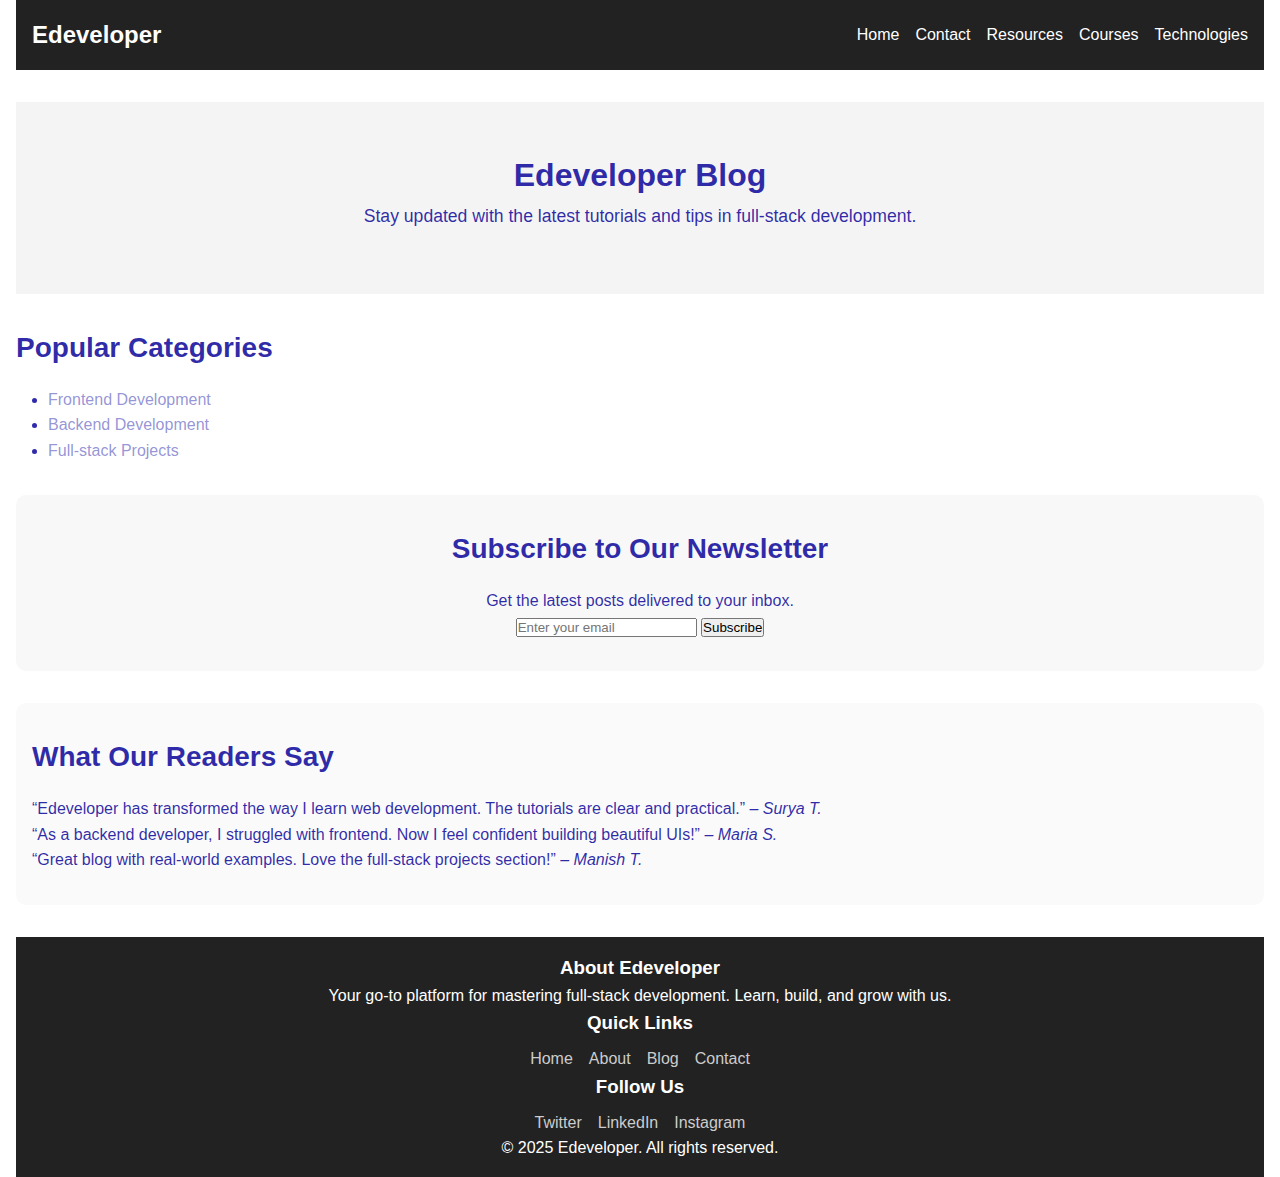
<file: blog.html>
<!DOCTYPE html>
<html lang="en">
<head>
  <meta charset="UTF-8" />
  <meta name="viewport" content="width=device-width, initial-scale=1.0" />
  <title>Blog - Edeveloper</title>
  <link rel="stylesheet" href="blog.css" />
</head>
<body>
  <!-- Navbar -->
  <header>
    <nav class="navbar">
      <div class="logo">
        <a href="index.html">Edeveloper</a>
      </div>
      <ul class="nav-links">
        <li><a href="index.html">Home</a></li>
        <li><a href="contact.html">Contact</a></li>
        <li><a href="resources.html">Resources</a></li>
        <li><a href="courses.html">Courses</a></li>
        <li><a href="article.html">Technologies</a></li>
      </ul>
    </nav>
  </header>

  <!-- Hero Section -->
  <section class="hero">
    <div class="hero-content">
      <h1>Edeveloper Blog</h1>
      <p>Stay updated with the latest tutorials and tips in full-stack development.</p>
    </div>
  </section>

  <!-- Categories Section -->
  <section class="categories">
    <h2>Popular Categories</h2>
    <ul>
      <li><a href="#">Frontend Development</a></li>
      <li><a href="#">Backend Development</a></li>
      <li><a href="#">Full-stack Projects</a></li>
    </ul>
  </section>

  <!-- Newsletter Section -->
  <section class="newsletter">
    <h2>Subscribe to Our Newsletter</h2>
    <p>Get the latest posts delivered to your inbox.</p>
    <form>
      <input type="email" placeholder="Enter your email" required />
      <button type="submit">Subscribe</button>
    </form>
  </section>

  <!-- Testimonials Section -->
  <section class="testimonials">
    <h2>What Our Readers Say</h2>
    <div class="testimonial-card">
      <blockquote>
        “Edeveloper has transformed the way I learn web development. The tutorials are clear and practical.”
        <cite>– Surya T.</cite>
      </blockquote>
    </div>
    <div class="testimonial-card">
      <blockquote>
        “As a backend developer, I struggled with frontend. Now I feel confident building beautiful UIs!”
        <cite>– Maria S.</cite>
      </blockquote>
    </div>
    <div class="testimonial-card">
      <blockquote>
        “Great blog with real-world examples. Love the full-stack projects section!”
        <cite>– Manish T.</cite>
      </blockquote>
    </div>
  </section>

  <!-- Footer -->
  <footer>
    <div class="footer-container">
      <div class="footer-about">
        <h3>About Edeveloper</h3>
        <p>Your go-to platform for mastering full-stack development. Learn, build, and grow with us.</p>
      </div>
      <div class="footer-links">
        <h3>Quick Links</h3>
        <ul>
          <li><a href="index.html">Home</a></li>
          <li><a href="about.html">About</a></li>
          <li><a href="blog.html">Blog</a></li>
          <li><a href="contact.html">Contact</a></li>
        </ul>
      </div>
      <div class="footer-social">
        <h3>Follow Us</h3>
        <ul>
         
          <li><a href="#">Twitter</a></li>
          <li><a href="#">LinkedIn</a></li>
          <li><a href="#">Instagram</a></li>
        </ul>
      </div>
    </div>
    <p>&copy; 2025 Edeveloper. All rights reserved.</p>
  </footer>

  <script>
    // Smooth scrolling for navigation links
    document.querySelectorAll('.nav-links a').forEach(anchor => {
      anchor.addEventListener('click', function (e) {
        e.preventDefault();
        document.querySelector(this.getAttribute('href')).scrollIntoView({
          behavior: 'smooth'
        });
      });
    });

    // Back to Top Button
    const backToTopButton = document.createElement('button');
    backToTopButton.id = 'backToTop';
    backToTopButton.textContent = '↑';
    backToTopButton.style.position = 'fixed';
    backToTopButton.style.bottom = '20px';
    backToTopButton.style.right = '20px';
    backToTopButton.style.display = 'none';
    backToTopButton.style.backgroundColor = '#007bff';
    backToTopButton.style.color = 'white';
    backToTopButton.style.border = 'none';
    backToTopButton.style.borderRadius = '50%';
    backToTopButton.style.width = '50px';
    backToTopButton.style.height = '50px';
    backToTopButton.style.cursor = 'pointer';
    document.body.appendChild(backToTopButton);

    window.addEventListener('scroll', () => {
      if (window.scrollY > 300) {
        backToTopButton.style.display = 'block';
      } else {
        backToTopButton.style.display = 'none';
      }
    });

    backToTopButton.addEventListener('click', () => {
      window.scrollTo({
        top: 0,
        behavior: 'smooth'
      });
    });
  </script>
</body>
</html>
</file>
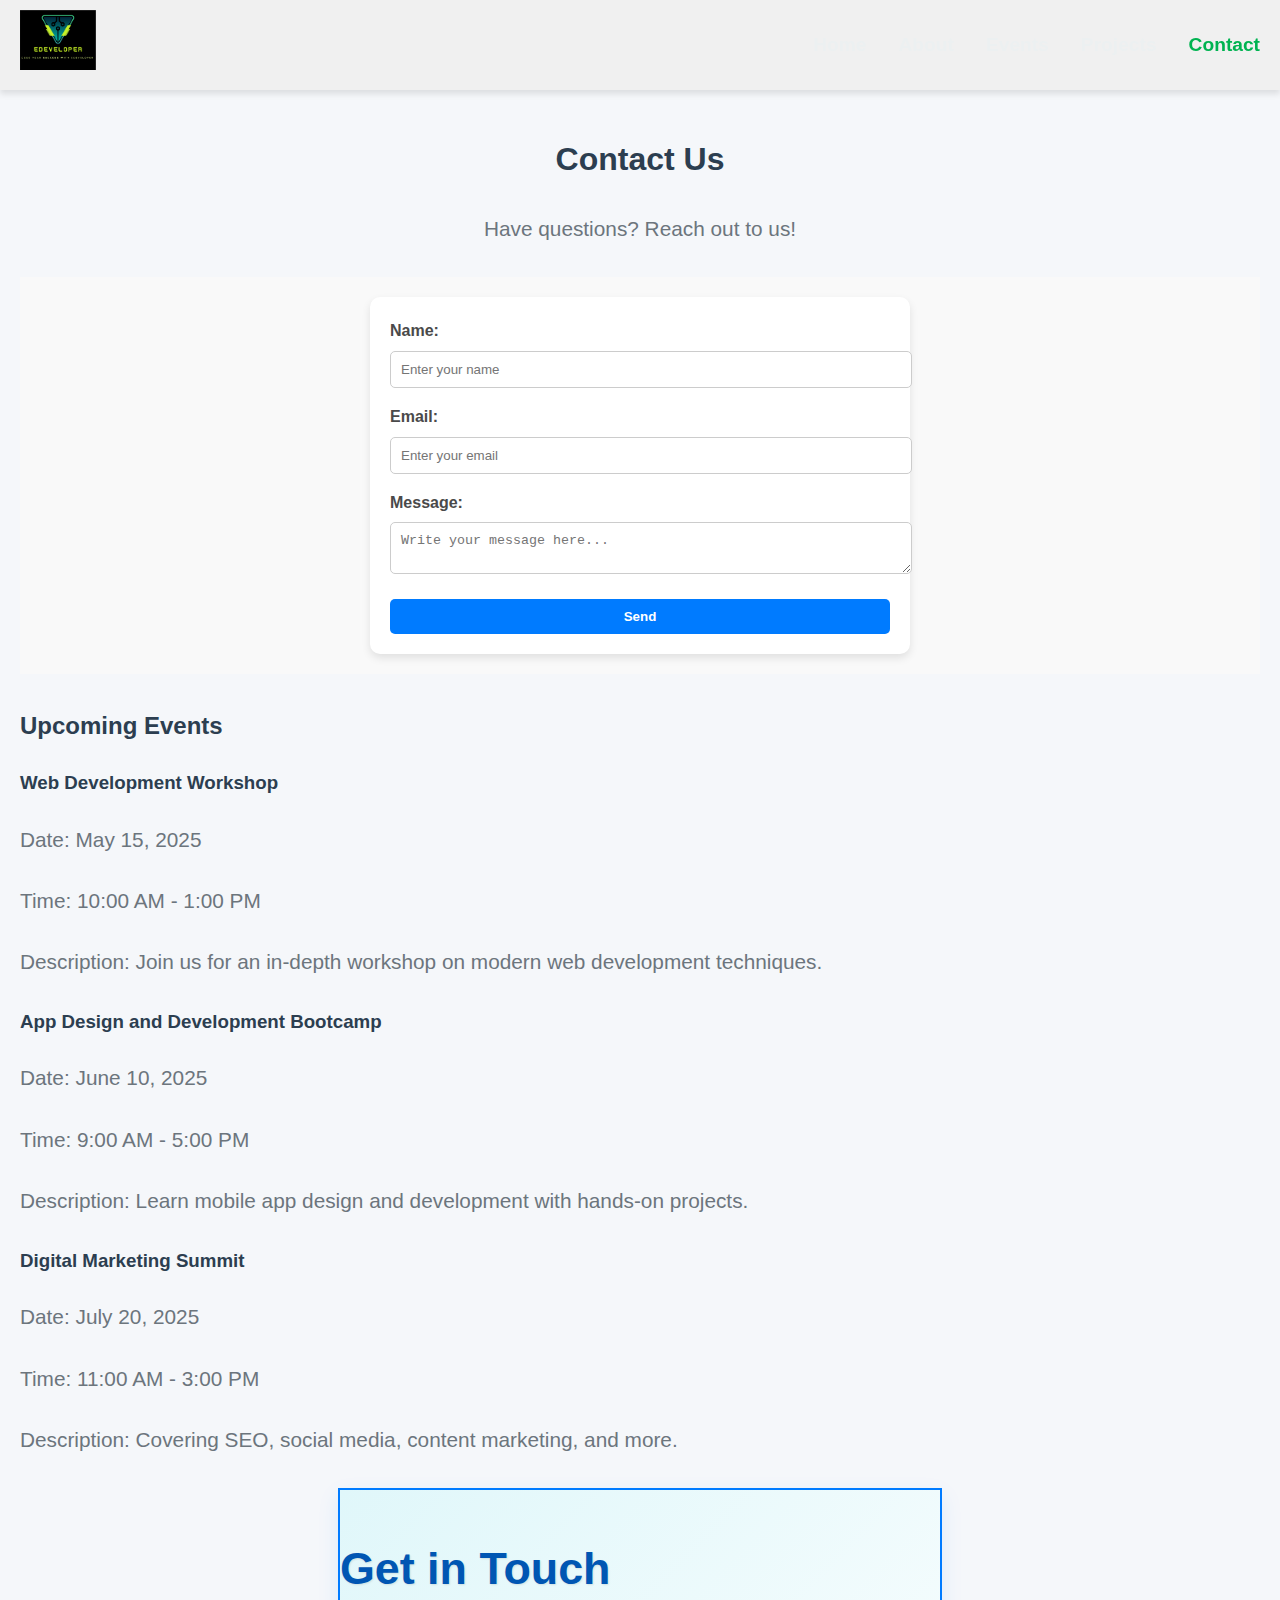
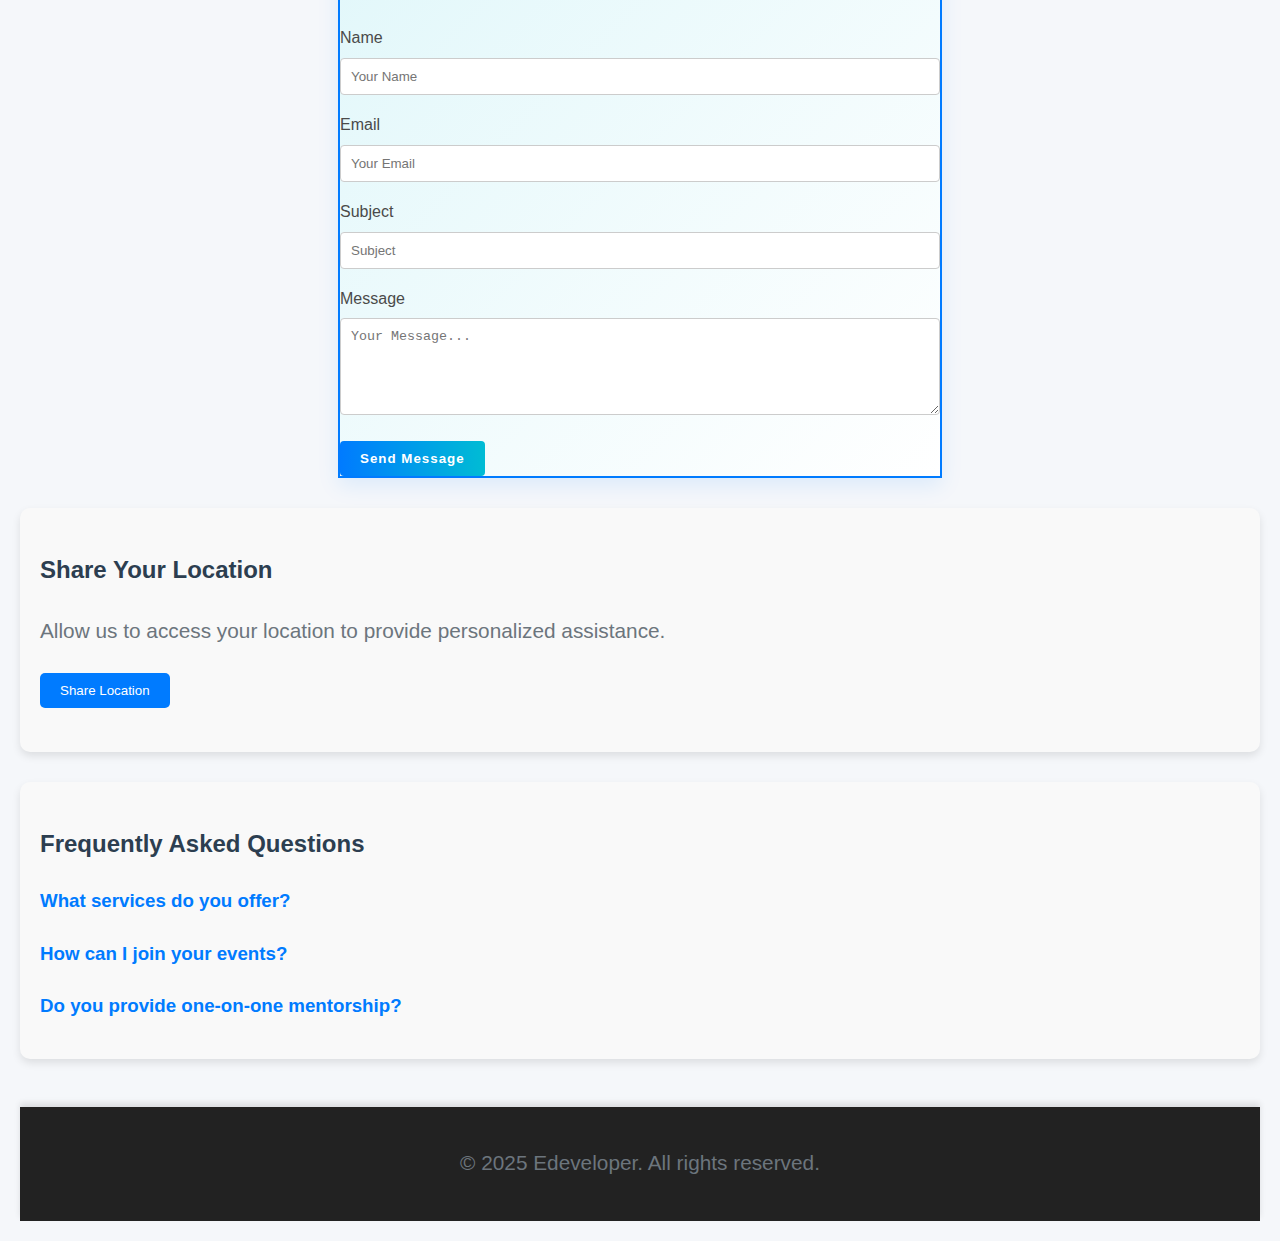
<file: contact.html>
<!DOCTYPE html>
<html lang="en">
<head>
  <meta charset="UTF-8" />
  <meta name="viewport" content="width=device-width, initial-scale=1.0"/>
  <title>Contact - Edeveloper</title>
  <link rel="stylesheet" href="styles.css" />
  <style>
    html, body {
      height: 100%;
      margin: 0;
      padding: 0;
      display: flex;
      flex-direction: column;
      font-family: Arial, sans-serif;
    }

    main {
      flex: 1;
      padding: 20px;
    }

    header {
      text-align: center;
      margin-bottom: 30px;
    }

    section {
      margin-bottom: 30px;
    }

    #contact {
      max-width: 600px;
      margin: 0 auto;
    }

    .contact-form .form-group {
      margin-bottom: 1rem;
    }

    .contact-form label {
      display: block;
      margin-bottom: 5px;
    }

    .contact-form input,
    .contact-form textarea {
      width: 100%;
      padding: 10px;
      box-sizing: border-box;
      border: 1px solid #ccc;
      border-radius: 4px;
    }

    .contact-form button {
      background-color: #00b351;
      color: white;
      padding: 10px 20px;
      border: none;
      border-radius: 4px;
      cursor: pointer;
    }

    footer {
      background-color: #222;
      color: white;
      text-align: center;
      padding: 1rem 0;
    }

    nav {
      background-color: #f0f0f0;
      padding: 10px 20px;
    }

    .nav-options {
      list-style: none;
      display: flex;
      gap: 15px;
      margin: 0;
      padding: 0;
    }

    .nav-options li a {
      text-decoration: none;
      color: black;
    }
  </style>
</head>
<body>
  <nav id="main-navbar">
    <div class="logo">
      <a href="index.html"><img src="logo.png" alt="Edeveloper Logo" /></a>
    </div>
    <ul class="nav-options">
      <li><a href="index.html">Home</a></li>
      <li><a href="about.html">About</a></li>
      <li><a href="events.html">Events</a></li>
      <li><a href="projects.html">Projects</a></li>
      <li><a href="contact.html" style="color: #00b351;">Contact</a></li>
    </ul>
  </nav>

  <main>
    <header>
      <h1>Contact Us</h1>
      <p>Have questions? Reach out to us!</p>
    </header>
    <section style="display: flex; justify-content: center; align-items: center; padding: 20px; background-color: #f9f9f9;">
        <form id="contactForm" style="width: 100%; max-width: 500px; background: white; padding: 20px; border-radius: 10px; box-shadow: 0 4px 8px rgba(0, 0, 0, 0.1);">
            <label for="name" style="display: block; margin-bottom: 5px; font-weight: bold;">Name:</label>
            <input type="text" id="name" name="name" placeholder="Enter your name" required style="width: 100%; padding: 10px; margin-bottom: 15px; border: 1px solid #ccc; border-radius: 5px; outline: none;">

            <label for="email" style="display: block; margin-bottom: 5px; font-weight: bold;">Email:</label>
            <input type="email" id="email" name="email" placeholder="Enter your email" required style="width: 100%; padding: 10px; margin-bottom: 15px; border: 1px solid #ccc; border-radius: 5px; outline: none;">

            <label for="message" style="display: block; margin-bottom: 5px; font-weight: bold;">Message:</label>
            <textarea id="message" name="message" placeholder="Write your message here..." required style="width: 100%; padding: 10px; margin-bottom: 15px; border: 1px solid #ccc; border-radius: 5px; outline: none; resize: vertical;"></textarea>

            <button type="submit" style="width: 100%; padding: 10px; background-color: #007bff; color: white; border: none; border-radius: 5px; font-weight: bold; cursor: pointer; transition: background-color 0.3s;">Send</button>
        </form>
    </section>

    <section id="upcoming-events">
      <h2>Upcoming Events</h2>
      <div class="event">
        <h3>Web Development Workshop</h3>
        <p>Date: May 15, 2025</p>
        <p>Time: 10:00 AM - 1:00 PM</p>
        <p>Description: Join us for an in-depth workshop on modern web development techniques.</p>
      </div>

      <div class="event">
        <h3>App Design and Development Bootcamp</h3>
        <p>Date: June 10, 2025</p>
        <p>Time: 9:00 AM - 5:00 PM</p>
        <p>Description: Learn mobile app design and development with hands-on projects.</p>
      </div>

      <div class="event">
        <h3>Digital Marketing Summit</h3>
        <p>Date: July 20, 2025</p>
        <p>Time: 11:00 AM - 3:00 PM</p>
        <p>Description: Covering SEO, social media, content marketing, and more.</p>
      </div>
    </section>

    <section id="contact">
      <h2>Get in Touch</h2>
      <form class="contact-form" action="https://formspree.io/f/yourFormID" method="POST">
        <div class="form-group">
          <label for="name">Name</label>
          <input type="text" id="name" name="name" placeholder="Your Name" required />
        </div>

        <div class="form-group">
          <label for="email">Email</label>
          <input type="email" id="email" name="_replyto" placeholder="Your Email" required />
        </div>

        <div class="form-group">
          <label for="subject">Subject</label>
          <input type="text" id="subject" name="subject" placeholder="Subject" required />
        </div>

        <div class="form-group">
          <label for="message">Message</label>
          <textarea id="message" name="message" rows="5" placeholder="Your Message..." required></textarea>
        </div>

        <button type="submit">Send Message</button>
      </form>
    </section>

    <!-- Live Location Sharing -->
    <section id="live-location" style="margin-top: 30px; padding: 20px; background-color: #f9f9f9; border-radius: 10px; box-shadow: 0 4px 8px rgba(0, 0, 0, 0.1);">
      <h2>Share Your Location</h2>
      <p>Allow us to access your location to provide personalized assistance.</p>
      <button id="shareLocation" style="padding: 10px 20px; background-color: #007bff; color: white; border: none; border-radius: 5px; cursor: pointer;">Share Location</button>
      <p id="locationStatus" style="margin-top: 10px; color: #555;"></p>
    </section>

    <!-- FAQ Section -->
    <section id="faq" style="margin-top: 30px; padding: 20px; background-color: #f9f9f9; border-radius: 10px; box-shadow: 0 4px 8px rgba(0, 0, 0, 0.1);">
      <h2>Frequently Asked Questions</h2>
      <div>
        <h3 style="cursor: pointer; color: #007bff;" class="faq-question">What services do you offer?</h3>
        <p class="faq-answer" style="display: none; margin-top: 5px;">We offer web development tutorials, project guidance, and career tips for aspiring developers.</p>
      </div>
      <div>
        <h3 style="cursor: pointer; color: #007bff;" class="faq-question">How can I join your events?</h3>
        <p class="faq-answer" style="display: none; margin-top: 5px;">You can register for our events through the Events page on our website.</p>
      </div>
      <div>
        <h3 style="cursor: pointer; color: #007bff;" class="faq-question">Do you provide one-on-one mentorship?</h3>
        <p class="faq-answer" style="display: none; margin-top: 5px;">Yes, we offer personalized mentorship programs. Contact us for more details.</p>
      </div>
    </section>

    <footer>
      <p>&copy; 2025 Edeveloper. All rights reserved.</p>
    </footer>
  </main>

  <script>
    // Live Location Sharing
    const shareLocationButton = document.getElementById('shareLocation');
    const locationStatus = document.getElementById('locationStatus');

    shareLocationButton.addEventListener('click', () => {
      if (navigator.geolocation) {
        locationStatus.textContent = 'Fetching your location...';
        navigator.geolocation.getCurrentPosition(
          (position) => {
            const { latitude, longitude } = position.coords;
            locationStatus.textContent = `Your location: Latitude ${latitude}, Longitude ${longitude}`;
          },
          () => {
            locationStatus.textContent = 'Unable to fetch your location. Please try again.';
          }
        );
      } else {
        locationStatus.textContent = 'Geolocation is not supported by your browser.';
      }
    });

    // FAQ Toggle
    document.querySelectorAll('.faq-question').forEach((question) => {
      question.addEventListener('click', () => {
        const answer = question.nextElementSibling;
        answer.style.display = answer.style.display === 'none' ? 'block' : 'none';
      });
    });
  </script>
</body>
</html>
</file>
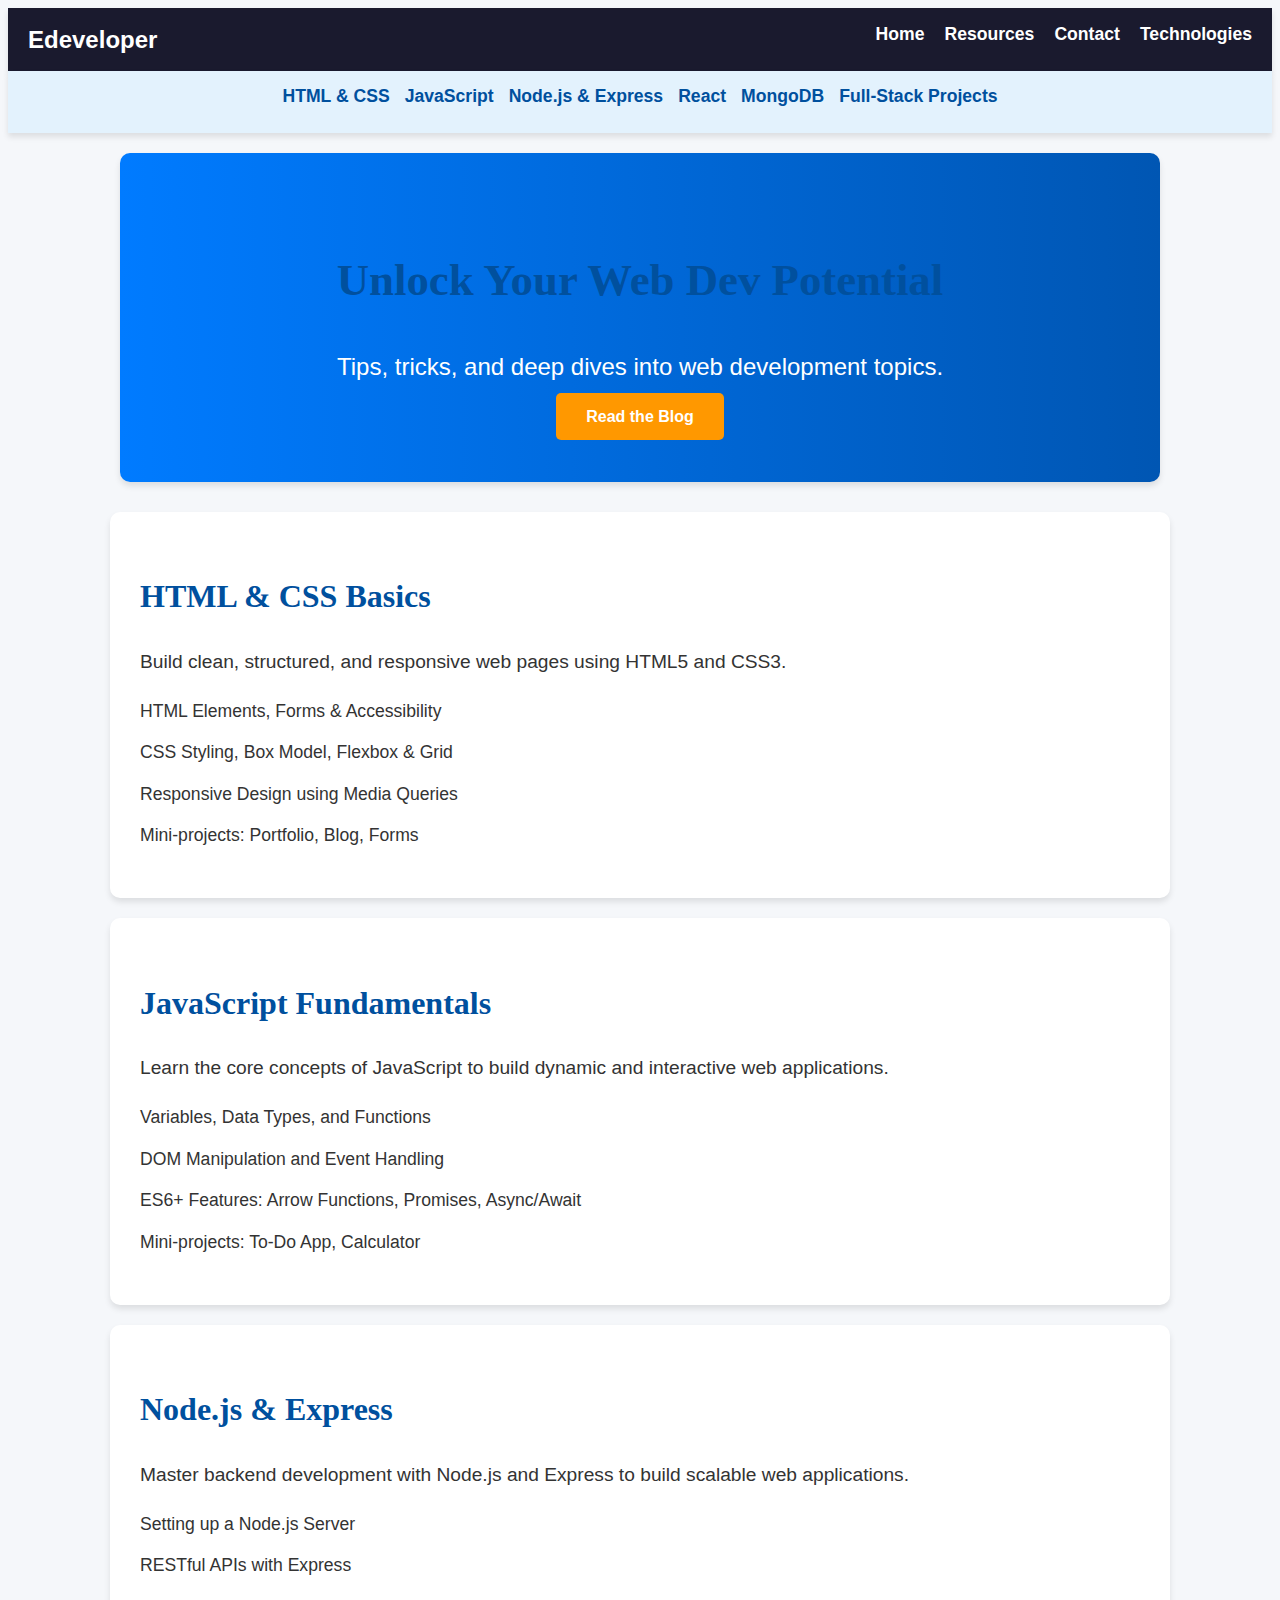
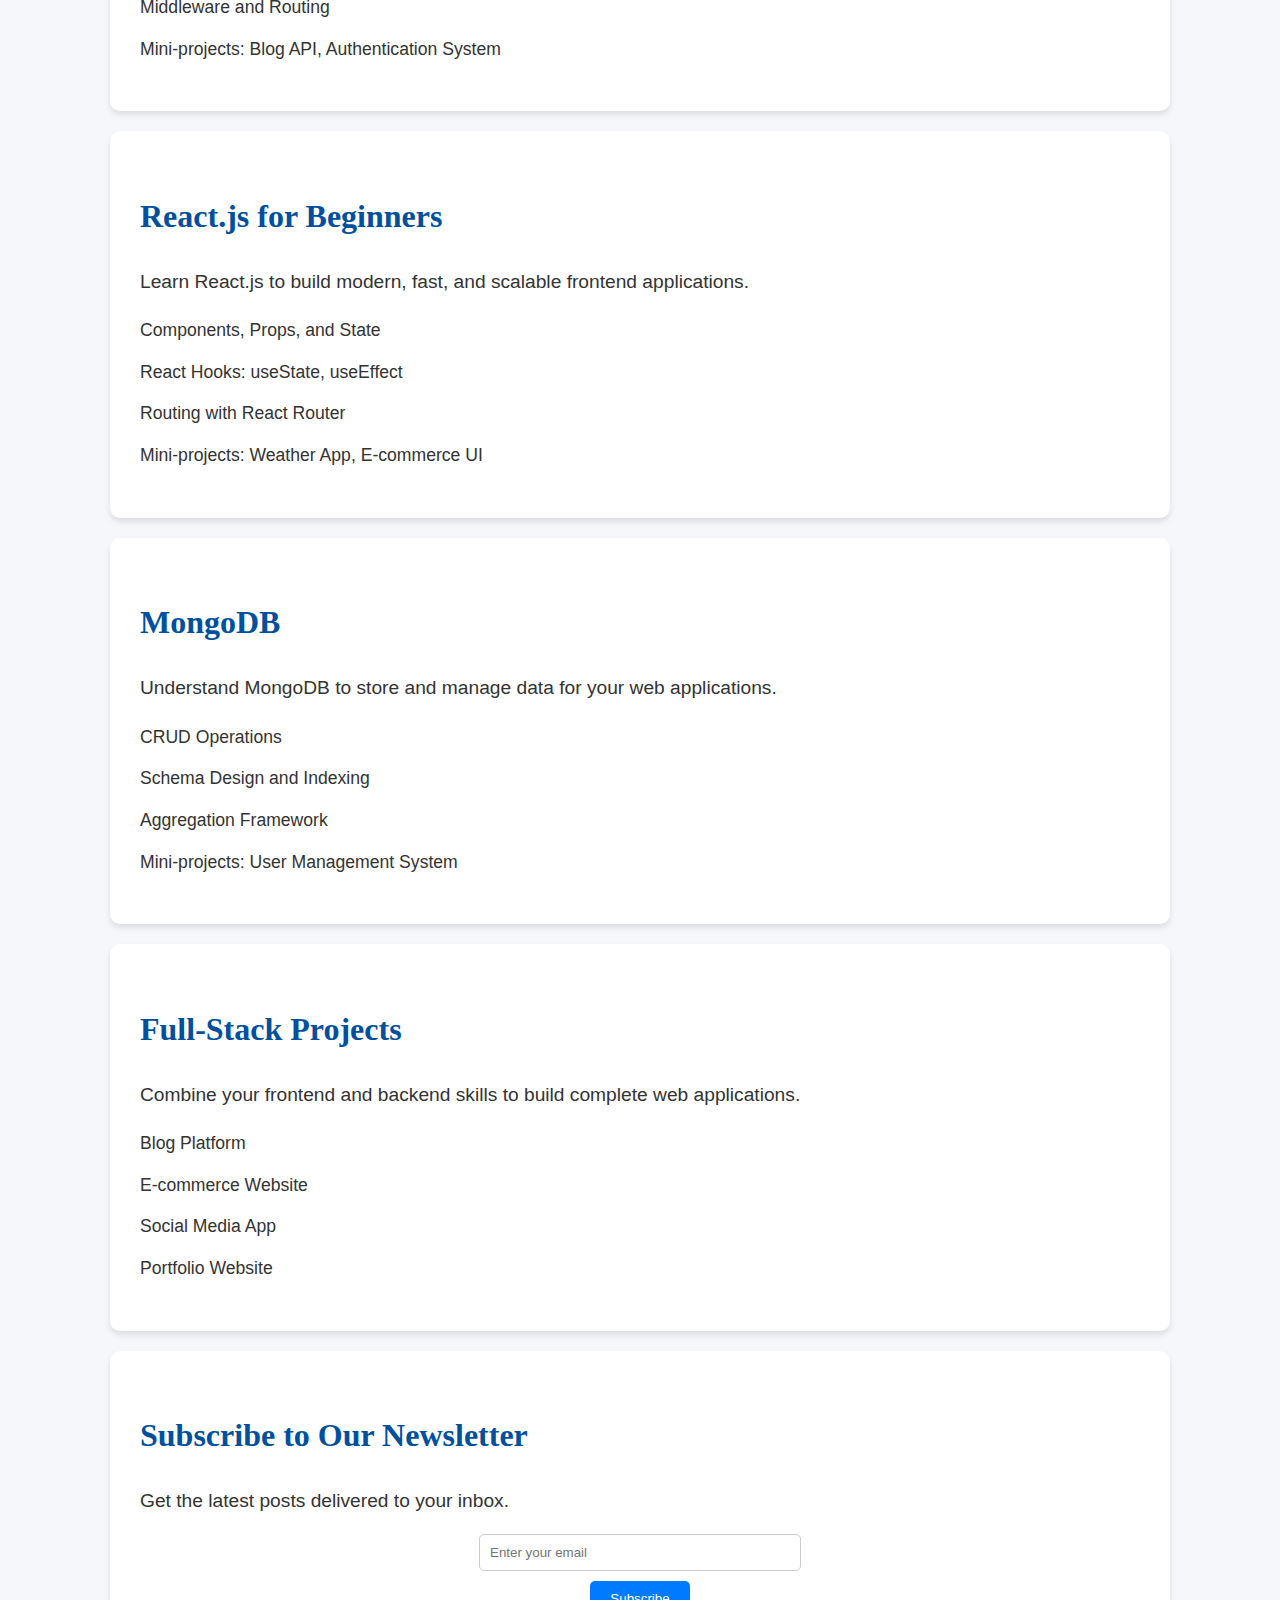
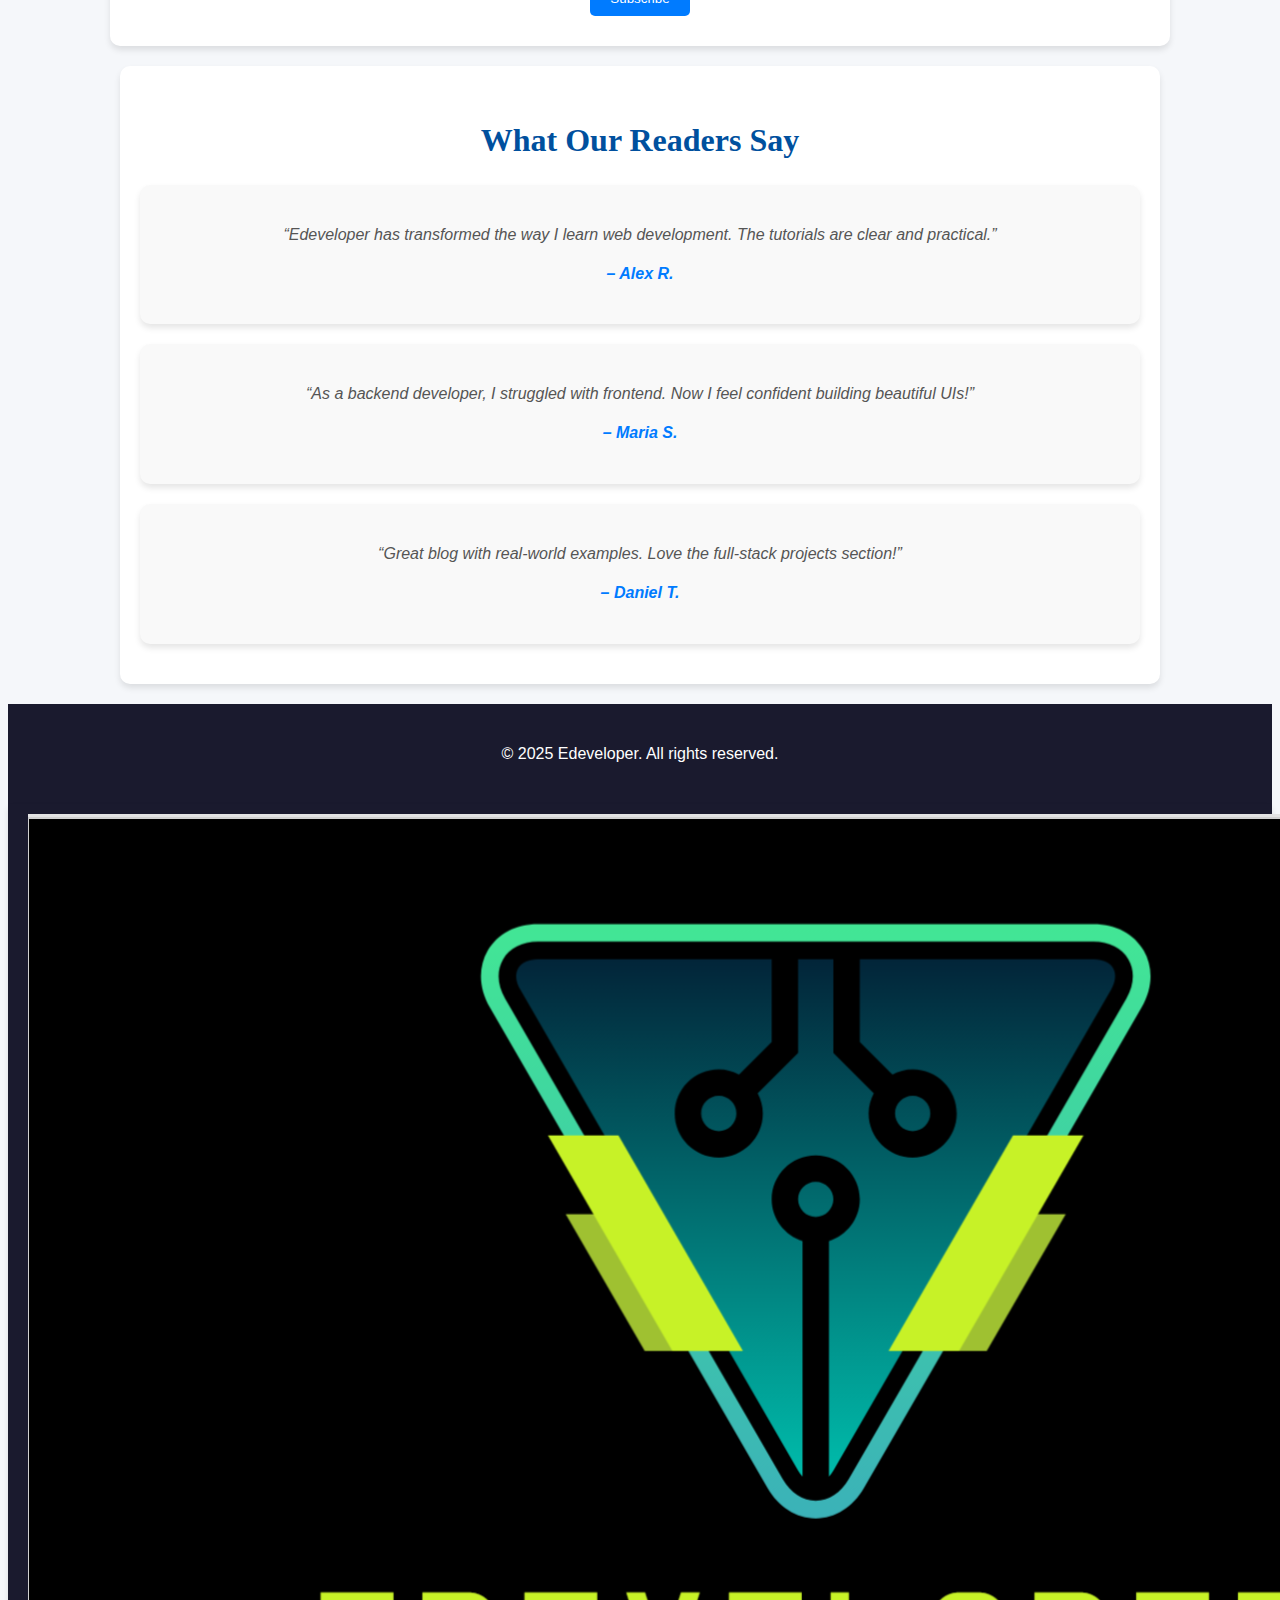
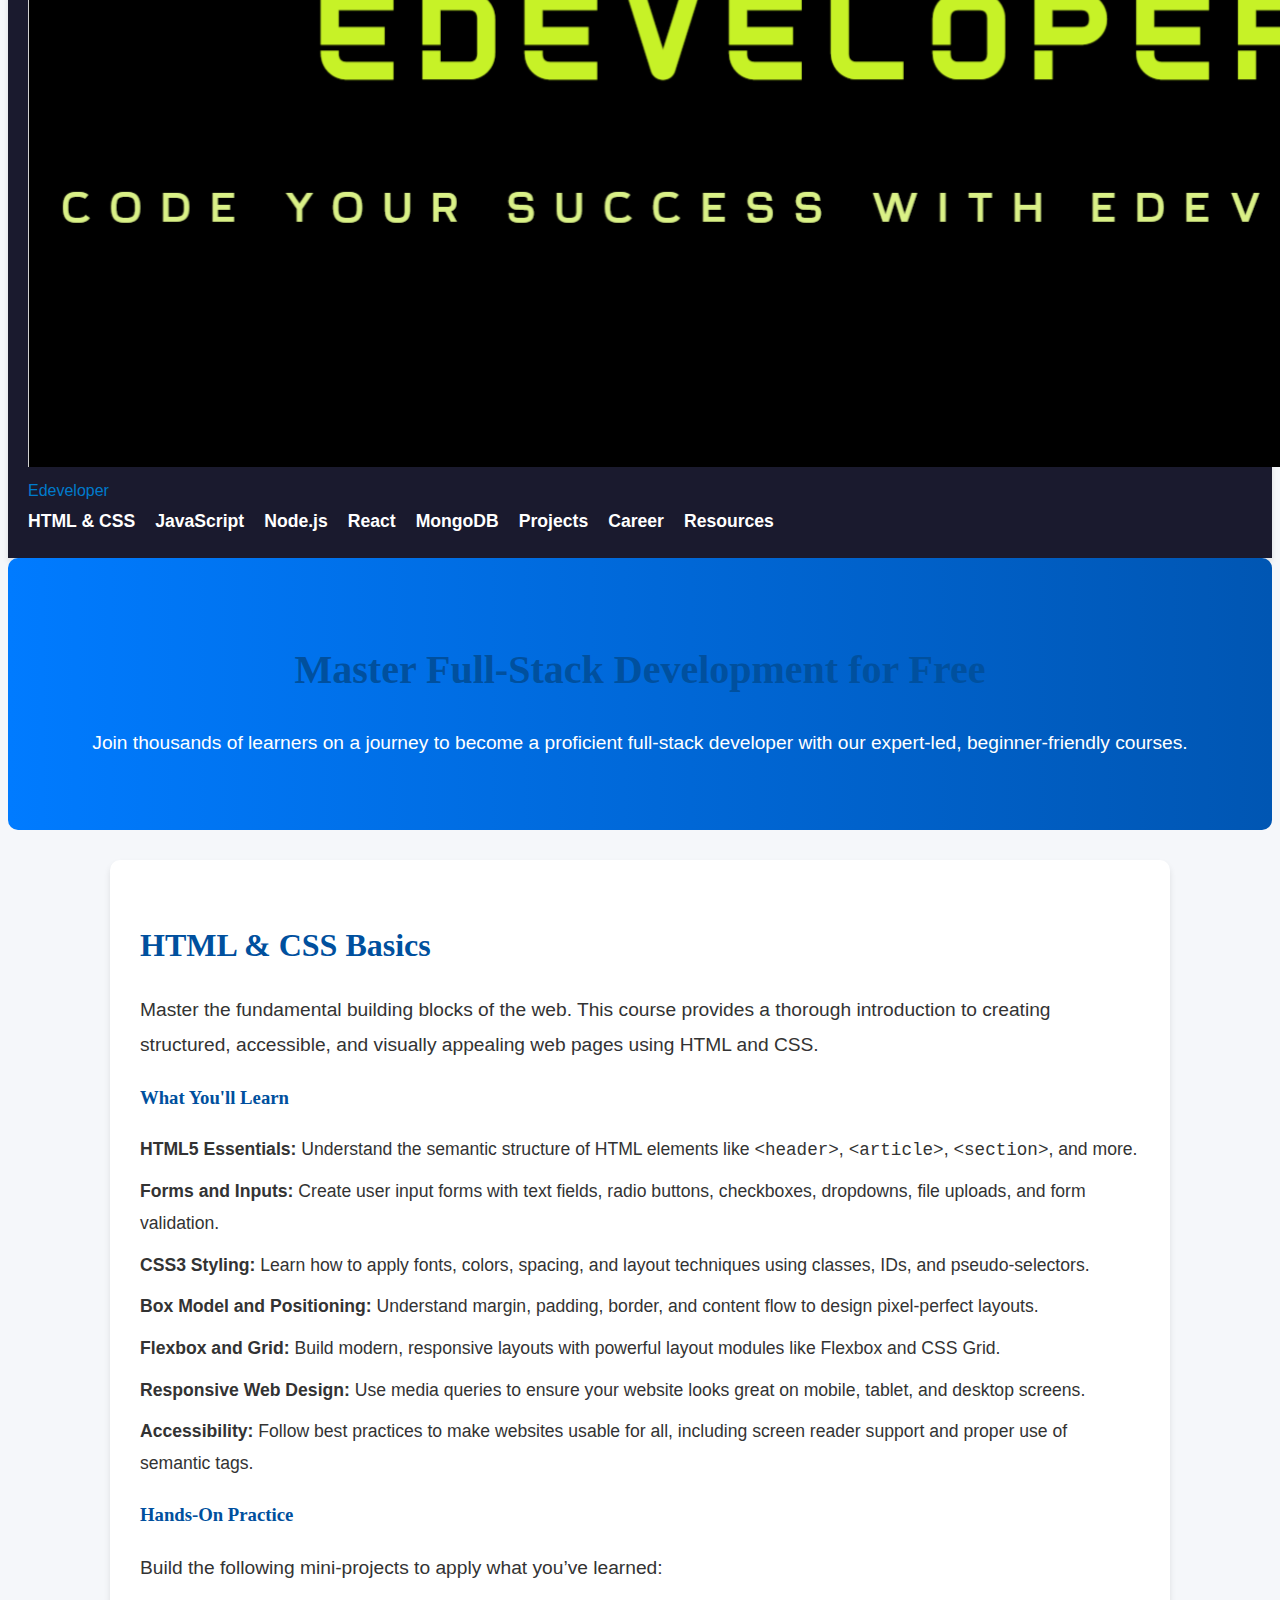
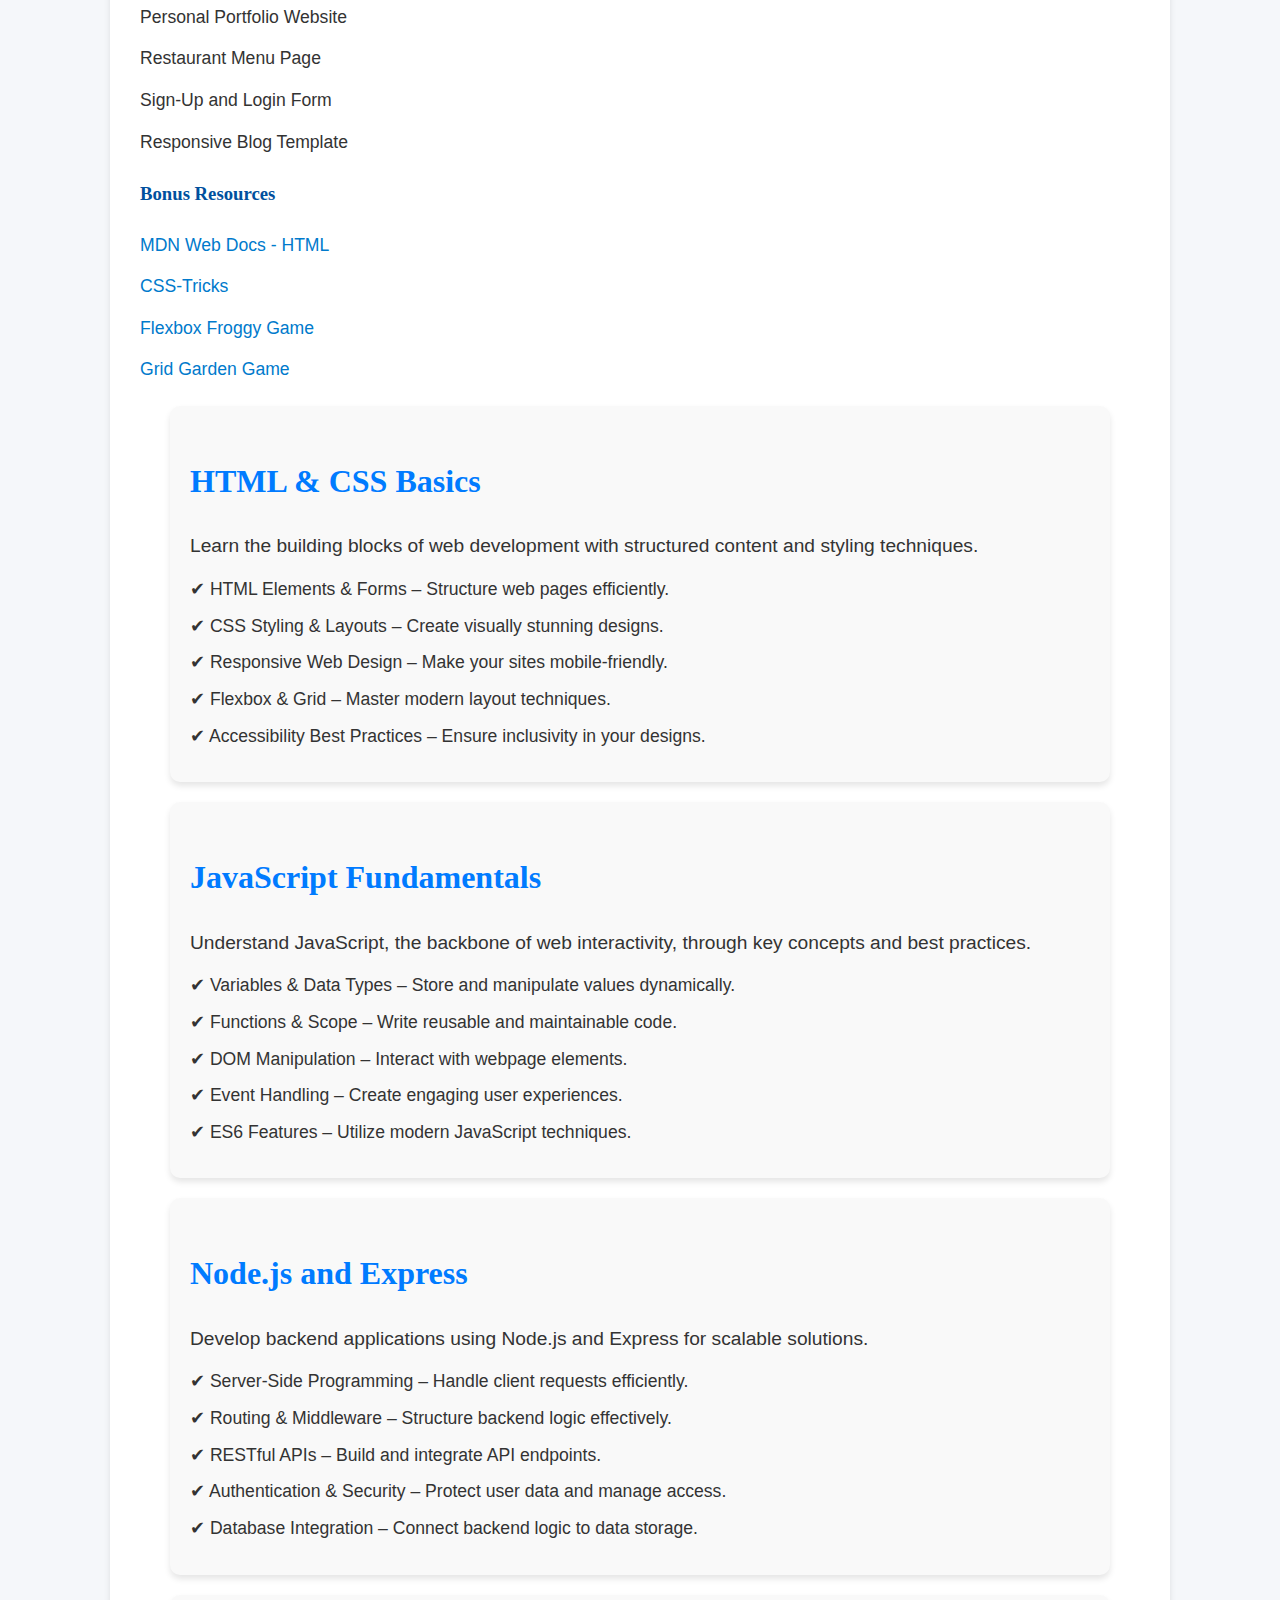
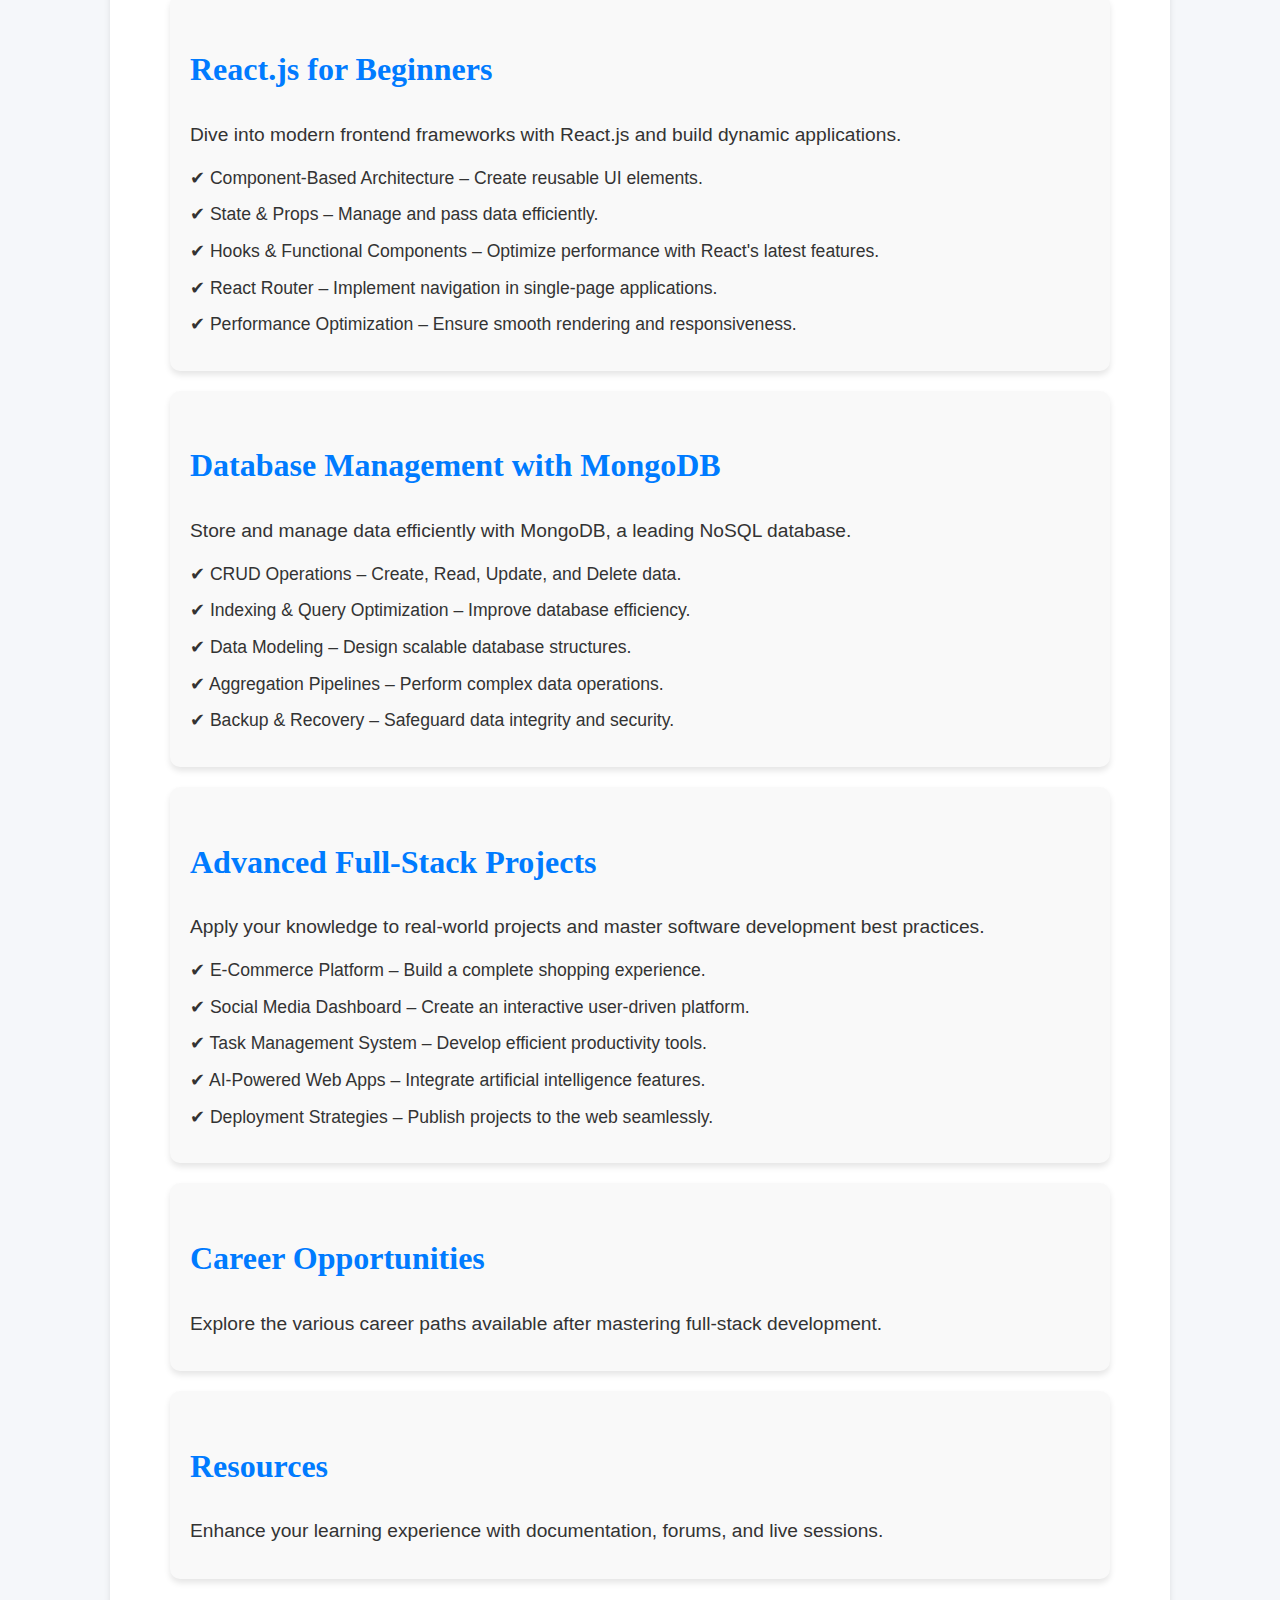
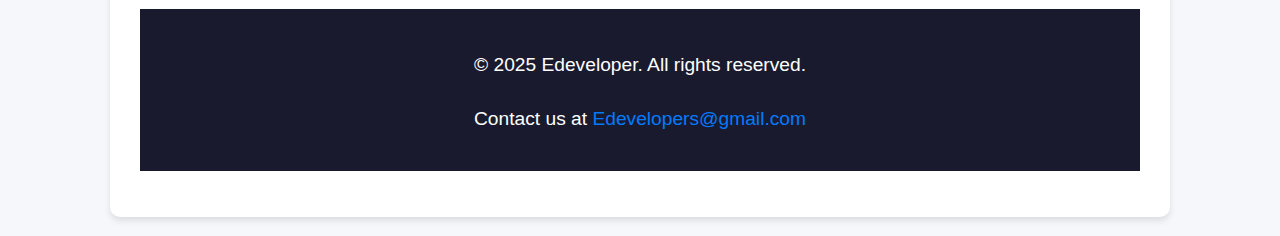
<file: courses.html>
<!DOCTYPE html>
<html lang="en">
<head>
  <meta charset="UTF-8" />
  <meta name="viewport" content="width=device-width, initial-scale=1.0" />
  <title>Courses - Edeveloper</title>
  <link rel="stylesheet" href="courses.css" />
</head>
<body>
  <!-- Navbar -->
  <header>
    <nav class="navbar">
      <div class="logo">
        <a href="index.html">Edeveloper</a>
      </div>
      <ul class="nav-links">
        <li><a href="index.html">Home</a></li>
        <li><a href="resources.html">Resources</a></li>
        <li><a href="contact.html">Contact</a></li>
        <li><a href="article.html">Technologies</a></li>
      </ul>
    </nav>
  </header>

  <!-- Section Links -->
  <div class="section-links">
    <ul>
      <li><a href="#html-css">HTML & CSS</a></li>
      <li><a href="#javascript">JavaScript</a></li>
      <li><a href="#node-express">Node.js & Express</a></li>
      <li><a href="#react">React</a></li>
      <li><a href="#mongodb">MongoDB</a></li>
      <li><a href="#fullstack-projects">Full-Stack Projects</a></li>
    </ul>
  </div>

  <!-- Hero Section -->
  <section class="hero">
    <div class="hero-content">
      <h2>Unlock Your Web Dev Potential</h2>
      <p>Tips, tricks, and deep dives into web development topics.</p>
      <a href="blog.html" class="cta-button">Read the Blog</a>
    </div>
  </section>

  <!-- Full-Stack Development Sections -->
  <section id="html-css">
    <h2>HTML & CSS Basics</h2>
    <p>Build clean, structured, and responsive web pages using HTML5 and CSS3.</p>
    <ul>
      <li>HTML Elements, Forms & Accessibility</li>
      <li>CSS Styling, Box Model, Flexbox & Grid</li>
      <li>Responsive Design using Media Queries</li>
      <li>Mini-projects: Portfolio, Blog, Forms</li>
    </ul>
  </section>

  <section id="javascript">
    <h2>JavaScript Fundamentals</h2>
    <p>Learn the core concepts of JavaScript to build dynamic and interactive web applications.</p>
    <ul>
      <li>Variables, Data Types, and Functions</li>
      <li>DOM Manipulation and Event Handling</li>
      <li>ES6+ Features: Arrow Functions, Promises, Async/Await</li>
      <li>Mini-projects: To-Do App, Calculator</li>
    </ul>
  </section>

  <section id="node-express">
    <h2>Node.js & Express</h2>
    <p>Master backend development with Node.js and Express to build scalable web applications.</p>
    <ul>
      <li>Setting up a Node.js Server</li>
      <li>RESTful APIs with Express</li>
      <li>Middleware and Routing</li>
      <li>Mini-projects: Blog API, Authentication System</li>
    </ul>
  </section>

  <section id="react">
    <h2>React.js for Beginners</h2>
    <p>Learn React.js to build modern, fast, and scalable frontend applications.</p>
    <ul>
      <li>Components, Props, and State</li>
      <li>React Hooks: useState, useEffect</li>
      <li>Routing with React Router</li>
      <li>Mini-projects: Weather App, E-commerce UI</li>
    </ul>
  </section>

  <section id="mongodb">
    <h2>MongoDB</h2>
    <p>Understand MongoDB to store and manage data for your web applications.</p>
    <ul>
      <li>CRUD Operations</li>
      <li>Schema Design and Indexing</li>
      <li>Aggregation Framework</li>
      <li>Mini-projects: User Management System</li>
    </ul>
  </section>

  <section id="fullstack-projects">
    <h2>Full-Stack Projects</h2>
    <p>Combine your frontend and backend skills to build complete web applications.</p>
    <ul>
      <li>Blog Platform</li>
      <li>E-commerce Website</li>
      <li>Social Media App</li>
      <li>Portfolio Website</li>
    </ul>
  </section>

  <!-- Newsletter Section -->
  <section class="newsletter">
    <h2>Subscribe to Our Newsletter</h2>
    <p>Get the latest posts delivered to your inbox.</p>
    <form>
      <input type="email" placeholder="Enter your email" required />
      <button type="submit">Subscribe</button>
    </form>
  </section>

  <!-- Testimonials Section -->
  <section class="testimonials">
    <h2>What Our Readers Say</h2>
    <div class="testimonial-card">
      <blockquote>
        “Edeveloper has transformed the way I learn web development. The tutorials are clear and practical.”
        <cite>– Alex R.</cite>
      </blockquote>
    </div>
    <div class="testimonial-card">
      <blockquote>
        “As a backend developer, I struggled with frontend. Now I feel confident building beautiful UIs!”
        <cite>– Maria S.</cite>
      </blockquote>
    </div>
    <div class="testimonial-card">
      <blockquote>
        “Great blog with real-world examples. Love the full-stack projects section!”
        <cite>– Daniel T.</cite>
      </blockquote>
    </div>
  </section>

  <!-- Footer -->
  <footer>
    <p>&copy; 2025 Edeveloper. All rights reserved.</p>
  </footer>


    <meta charset="UTF-8">
    <meta name="viewport" content="width=device-width, initial-scale=1.0">
    <title>Courses - Edeveloper</title>
    <link rel="stylesheet" href="courses.css">
    <!-- Navbar -->
    <nav class="navbar">
        <div class="container">
            <a href="index.html" class="logo">
                <img src="logo.png" alt="Edeveloper Logo" />
                <span>Edeveloper</span>
            </a>
            <ul class="nav-links">
                <li><a href="#html-css">HTML & CSS</a></li>
                <li><a href="#javascript">JavaScript</a></li>
                <li><a href="#node-express">Node.js</a></li>
                <li><a href="#react">React</a></li>
                <li><a href="#mongodb">MongoDB</a></li>
                <li><a href="#fullstack-projects">Projects</a></li>
                <li><a href="#career">Career</a></li>
                <li><a href="#resources">Resources</a></li>
            </ul>
        </div>
    </nav>
    
    <style>
       
    </style>
</head>
<body>
    <header style="text-align: center; padding: 50px 20px; background: linear-gradient(to right, #007bff, #0056b3); color: white; border-radius: 10px; margin-bottom: 30px;">
        <h1 style="font-size: 2.5rem; margin-bottom: 20px;">Master Full-Stack Development for Free</h1>
        <p style="font-size: 1.2rem;">Join thousands of learners on a journey to become a proficient full-stack developer with our expert-led, beginner-friendly courses.</p>
    </header>
    
    <section id="html-css">
        <h2>HTML & CSS Basics</h2>
        <p>Master the fundamental building blocks of the web. This course provides a thorough introduction to creating structured, accessible, and visually appealing web pages using HTML and CSS.</p>
        
        <h3>What You'll Learn</h3>
        <ul>
            <li><strong>HTML5 Essentials:</strong> Understand the semantic structure of HTML elements like <code>&lt;header&gt;</code>, <code>&lt;article&gt;</code>, <code>&lt;section&gt;</code>, and more.</li>
            <li><strong>Forms and Inputs:</strong> Create user input forms with text fields, radio buttons, checkboxes, dropdowns, file uploads, and form validation.</li>
            <li><strong>CSS3 Styling:</strong> Learn how to apply fonts, colors, spacing, and layout techniques using classes, IDs, and pseudo-selectors.</li>
            <li><strong>Box Model and Positioning:</strong> Understand margin, padding, border, and content flow to design pixel-perfect layouts.</li>
            <li><strong>Flexbox and Grid:</strong> Build modern, responsive layouts with powerful layout modules like Flexbox and CSS Grid.</li>
            <li><strong>Responsive Web Design:</strong> Use media queries to ensure your website looks great on mobile, tablet, and desktop screens.</li>
            <li><strong>Accessibility:</strong> Follow best practices to make websites usable for all, including screen reader support and proper use of semantic tags.</li>
        </ul>
    
        <h3>Hands-On Practice</h3>
        <p>Build the following mini-projects to apply what you’ve learned:</p>
        <ul>
            <li>Personal Portfolio Website</li>
            <li>Restaurant Menu Page</li>
            <li>Sign-Up and Login Form</li>
            <li>Responsive Blog Template</li>
        </ul>
    
        <h3>Bonus Resources</h3>
        <ul>
            <li><a href="https://developer.mozilla.org/en-US/docs/Web/HTML" target="_blank">MDN Web Docs - HTML</a></li>
            <li><a href="https://css-tricks.com/" target="_blank">CSS-Tricks</a></li>
            <li><a href="https://flexboxfroggy.com/" target="_blank">Flexbox Froggy Game</a></li>
            <li><a href="https://gridgarden.game/" target="_blank">Grid Garden Game</a></li>

    <section id="html-css" style="padding: 20px; background-color: #f9f9f9; border-radius: 10px; margin-bottom: 20px; box-shadow: 0 4px 6px rgba(0, 0, 0, 0.1);">
        <h2 style="color: #007bff; margin-bottom: 10px;">HTML & CSS Basics</h2>
        <p style="margin-bottom: 10px;">Learn the building blocks of web development with structured content and styling techniques.</p>
        <ul style="list-style: none; padding: 0;">
            <li style="margin-bottom: 5px;">✔ HTML Elements & Forms – Structure web pages efficiently.</li>
            <li style="margin-bottom: 5px;">✔ CSS Styling & Layouts – Create visually stunning designs.</li>
            <li style="margin-bottom: 5px;">✔ Responsive Web Design – Make your sites mobile-friendly.</li>
            <li style="margin-bottom: 5px;">✔ Flexbox & Grid – Master modern layout techniques.</li>
            <li>✔ Accessibility Best Practices – Ensure inclusivity in your designs.</li>
        </ul>
    </section>
    

    <section id="javascript" style="padding: 20px; background-color: #f9f9f9; border-radius: 10px; margin-bottom: 20px; box-shadow: 0 4px 6px rgba(0, 0, 0, 0.1);">
        <h2 style="color: #007bff; margin-bottom: 10px;">JavaScript Fundamentals</h2>
        <p style="margin-bottom: 10px;">Understand JavaScript, the backbone of web interactivity, through key concepts and best practices.</p>
        <ul style="list-style: none; padding: 0;">
            <li style="margin-bottom: 5px;">✔ Variables & Data Types – Store and manipulate values dynamically.</li>
            <li style="margin-bottom: 5px;">✔ Functions & Scope – Write reusable and maintainable code.</li>
            <li style="margin-bottom: 5px;">✔ DOM Manipulation – Interact with webpage elements.</li>
            <li style="margin-bottom: 5px;">✔ Event Handling – Create engaging user experiences.</li>
            <li>✔ ES6 Features – Utilize modern JavaScript techniques.</li>
        </ul>
    </section>

    <section id="node-express" style="padding: 20px; background-color: #f9f9f9; border-radius: 10px; margin-bottom: 20px; box-shadow: 0 4px 6px rgba(0, 0, 0, 0.1);">
        <h2 style="color: #007bff; margin-bottom: 10px;">Node.js and Express</h2>
        <p style="margin-bottom: 10px;">Develop backend applications using Node.js and Express for scalable solutions.</p>
        <ul style="list-style: none; padding: 0;">
            <li style="margin-bottom: 5px;">✔ Server-Side Programming – Handle client requests efficiently.</li>
            <li style="margin-bottom: 5px;">✔ Routing & Middleware – Structure backend logic effectively.</li>
            <li style="margin-bottom: 5px;">✔ RESTful APIs – Build and integrate API endpoints.</li>
            <li style="margin-bottom: 5px;">✔ Authentication & Security – Protect user data and manage access.</li>
            <li>✔ Database Integration – Connect backend logic to data storage.</li>
        </ul>
    </section>

    <section id="react" style="padding: 20px; background-color: #f9f9f9; border-radius: 10px; margin-bottom: 20px; box-shadow: 0 4px 6px rgba(0, 0, 0, 0.1);">
        <h2 style="color: #007bff; margin-bottom: 10px;">React.js for Beginners</h2>
        <p style="margin-bottom: 10px;">Dive into modern frontend frameworks with React.js and build dynamic applications.</p>
        <ul style="list-style: none; padding: 0;">
            <li style="margin-bottom: 5px;">✔ Component-Based Architecture – Create reusable UI elements.</li>
            <li style="margin-bottom: 5px;">✔ State & Props – Manage and pass data efficiently.</li>
            <li style="margin-bottom: 5px;">✔ Hooks & Functional Components – Optimize performance with React's latest features.</li>
            <li style="margin-bottom: 5px;">✔ React Router – Implement navigation in single-page applications.</li>
            <li>✔ Performance Optimization – Ensure smooth rendering and responsiveness.</li>
        </ul>
    </section>

    <section id="mongodb" style="padding: 20px; background-color: #f9f9f9; border-radius: 10px; margin-bottom: 20px; box-shadow: 0 4px 6px rgba(0, 0, 0, 0.1);">
        <h2 style="color: #007bff; margin-bottom: 10px;">Database Management with MongoDB</h2>
        <p style="margin-bottom: 10px;">Store and manage data efficiently with MongoDB, a leading NoSQL database.</p>
        <ul style="list-style: none; padding: 0;">
            <li style="margin-bottom: 5px;">✔ CRUD Operations – Create, Read, Update, and Delete data.</li>
            <li style="margin-bottom: 5px;">✔ Indexing & Query Optimization – Improve database efficiency.</li>
            <li style="margin-bottom: 5px;">✔ Data Modeling – Design scalable database structures.</li>
            <li style="margin-bottom: 5px;">✔ Aggregation Pipelines – Perform complex data operations.</li>
            <li>✔ Backup & Recovery – Safeguard data integrity and security.</li>
        </ul>
    </section>

    <section id="fullstack-projects" style="padding: 20px; background-color: #f9f9f9; border-radius: 10px; margin-bottom: 20px; box-shadow: 0 4px 6px rgba(0, 0, 0, 0.1);">
        <h2 style="color: #007bff; margin-bottom: 10px;">Advanced Full-Stack Projects</h2>
        <p style="margin-bottom: 10px;">Apply your knowledge to real-world projects and master software development best practices.</p>
        <ul style="list-style: none; padding: 0;">
            <li style="margin-bottom: 5px;">✔ E-Commerce Platform – Build a complete shopping experience.</li>
            <li style="margin-bottom: 5px;">✔ Social Media Dashboard – Create an interactive user-driven platform.</li>
            <li style="margin-bottom: 5px;">✔ Task Management System – Develop efficient productivity tools.</li>
            <li style="margin-bottom: 5px;">✔ AI-Powered Web Apps – Integrate artificial intelligence features.</li>
            <li>✔ Deployment Strategies – Publish projects to the web seamlessly.</li>
        </ul>
    </section>

    <section id="career" style="padding: 20px; background-color: #f9f9f9; border-radius: 10px; margin-bottom: 20px; box-shadow: 0 4px 6px rgba(0, 0, 0, 0.1);">
        <h2 style="color: #007bff; margin-bottom: 10px;">Career Opportunities</h2>
        <p style="margin-bottom: 10px;">Explore the various career paths available after mastering full-stack development.</p>
    </section>

    <section id="resources" style="padding: 20px; background-color: #f9f9f9; border-radius: 10px; margin-bottom: 20px; box-shadow: 0 4px 6px rgba(0, 0, 0, 0.1);">
        <h2 style="color: #007bff; margin-bottom: 10px;">Resources</h2>
        <p style="margin-bottom: 10px;">Enhance your learning experience with documentation, forums, and live sessions.</p>
    </section>

    <footer style="text-align: center; padding: 20px; background-color: #1a1a2e; color: white; margin-top: 30px;">
        <p>&copy; 2025 Edeveloper. All rights reserved.</p>
        <p>Contact us at <a href="mailto:support@edeveloper.com" style="color: #007bff; text-decoration: none;">Edevelopers@gmail.com</a></p>
    </footer>

</body>
</html>
</file>
<file: styles.css>
/* General styles */
body {
    font-family: 'Roboto', sans-serif;
    margin: 0;
    padding: 0;
    line-height: 1.8;
    color: #4a4a4a;
    background-color: #f5f7fa;
}

h1, h2, h3, h4 {
    color: #2c3e50;
    margin-bottom: 1rem;
}

a {
    text-decoration: none;
    color: #007bff;
    transition: color 0.3s;
}

a:hover {
    color: #0056b3;
}

p {
    font-size: 1.3rem;
    color: #6c757d;
    margin-bottom: 1.5rem;
}

/* Navbar styles */
nav {
    display: flex;
    justify-content: space-between;
    align-items: center;
    background-color: #1a1a2e;
    padding: 1rem 2rem;
    position: sticky;
    top: 0;
    z-index: 1000;
    box-shadow: 0 4px 6px rgba(0, 0, 0, 0.1);
}

nav .logo img {
    height: 60px;
}

nav .nav-options {
    list-style: none;
    display: flex;
    gap: 2rem;
}

nav .nav-options li a {
    color: #ecf0f1;
    font-weight: bold;
    font-size: 1.2rem;
    transition: color 0.3s ease, background-color 0.3s ease;
}

nav .nav-options li a:hover {
    color: #007bff;
    background-color: rgba(255, 255, 255, 0.1);
    padding: 5px 10px;
    border-radius: 5px;
}

/* Hero Section */
.hero-section {
    text-align: center;
    padding: 5rem 2rem;
    background: linear-gradient(to right, #007bff, #0056b3);
    color: #f1faee;
    border-radius: 10px;
    box-shadow: 0 6px 10px rgba(0, 0, 0, 0.15);
}

.hero-section h1 {
    font-size: 3.5rem;
    margin-bottom: 1.5rem;
}

.hero-section p {
    font-size: 1.8rem;
    margin-bottom: 2.5rem;
}

.cta-button {
    background-color: #ff9800;
    color: white;
    padding: 1rem 2.5rem;
    font-size: 1.5rem;
    border-radius: 5px;
    text-decoration: none;
    transition: background-color 0.3s, transform 0.3s;
}

.cta-button:hover {
    background-color: #e67e22;
    transform: scale(1.05);
}

/* About Us Section */
.about-section {
    text-align: center;
    padding: 4rem 2rem;
    background-color: #ffffff;
    border-radius: 10px;
    box-shadow: 0 4px 6px rgba(0, 0, 0, 0.1);
    margin: 3rem auto;
    max-width: 800px;
}

.about-section h2 {
    font-size: 2.5rem;
    color: #007bff;
    margin-bottom: 1.5rem;
}

.about-section p {
    font-size: 1.3rem;
    color: #555;
    margin-bottom: 1.5rem;
}

/* Vision Section */
.vision-section {
    text-align: center;
    padding: 4rem 2rem;
    background-color: #f8f9fa;
    border-radius: 10px;
    box-shadow: 0 4px 6px rgba(0, 0, 0, 0.1);
    margin: 3rem auto;
    max-width: 800px;
}

.vision-section h2 {
    font-size: 2.5rem;
    color: #007bff;
    margin-bottom: 1.5rem;
}

.vision-section p {
    font-size: 1.3rem;
    color: #555;
    margin-bottom: 1.5rem;
}

/* Technologies Section */
.technologies-section {
    text-align: center;
    padding: 4rem 2rem;
    background-color: #ffffff;
    border-radius: 10px;
    box-shadow: 0 4px 6px rgba(0, 0, 0, 0.1);
    margin: 3rem auto;
    max-width: 1000px;
}

.technologies-section h2 {
    font-size: 2.5rem;
    color: #007bff;
    margin-bottom: 1.5rem;
}

.technologies {
    display: flex;
    justify-content: space-around;
    flex-wrap: wrap;
    gap: 2rem;
}

.technology {
    background-color: #f8f9fa;
    padding: 2rem;
    border-radius: 10px;
    box-shadow: 0 4px 6px rgba(0, 0, 0, 0.1);
    flex: 1;
    max-width: 300px;
    text-align: center;
}

.technology h3 {
    font-size: 1.8rem;
    color: #007bff;
    margin-bottom: 1rem;
}

.technology p {
    font-size: 1.2rem;
    color: #555;
}

/* Upcoming Events Section */
.upcoming-events {
    text-align: center;
    padding: 4rem 2rem;
    background: linear-gradient(to right, #ff9800, #e67e22);
    color: white;
    border-radius: 10px;
    margin: 3rem auto;
    max-width: 800px;
    box-shadow: 0 4px 6px rgba(0, 0, 0, 0.1);
}

.upcoming-events h2 {
    font-size: 2.5rem;
    margin-bottom: 1.5rem;
}

.upcoming-events p {
    font-size: 1.3rem;
    margin-bottom: 1.5rem;
}

/* Learning Path Section */
.learning-path {
    text-align: center;
    padding: 4rem 2rem;
    background-color: #007bff;
    color: white;
    border-radius: 10px;
    margin: 3rem auto;
    max-width: 800px;
    box-shadow: 0 4px 6px rgba(0, 0, 0, 0.1);
}

.learning-path h2 {
    font-size: 2.5rem;
    margin-bottom: 1.5rem;
}

.learning-path p {
    font-size: 1.3rem;
    margin-bottom: 1.5rem;
}

/* Contact Information Section */
.contact-info {
    text-align: center;
    padding: 4rem 2rem;
    background-color: #1a1a2e;
    color: white;
    border-radius: 10px;
    margin: 3rem auto;
    max-width: 800px;
    box-shadow: 0 4px 6px rgba(0, 0, 0, 0.1);
}

.contact-info h2 {
    font-size: 2.5rem;
    margin-bottom: 1.5rem;
}

.contact-info p {
    font-size: 1.3rem;
    margin-bottom: 1.5rem;
}

.contact-info a {
    color: #007bff;
    text-decoration: none;
    font-weight: bold;
}

.contact-info a:hover {
    color: #0056b3;
}

/* Features Section */
.features {
    display: flex;
    justify-content: space-around;
    flex-wrap: wrap;
    gap: 2.5rem;
    padding: 3rem 2rem;
}

.feature {
    background-color: #ffffff;
    padding: 2.5rem;
    border-radius: 10px;
    box-shadow: 0 6px 10px rgba(0, 0, 0, 0.1);
    text-align: center;
    transition: transform 0.3s, box-shadow 0.3s;
}

.feature:hover {
    transform: scale(1.05);
    box-shadow: 0 8px 12px rgba(0, 0, 0, 0.15);
}

.feature h3 {
    color: #007bff;
    font-size: 1.8rem;
    margin-bottom: 1rem;
}

.feature p {
    font-size: 1.3rem;
    color: #555;
}

/* Footer styles */
footer {
    background-color: #1a1a2e;
    color: #ecf0f1;
    text-align: center;
    padding: 2.5rem 1rem;
    margin-top: 3rem;
    box-shadow: 0 -4px 6px rgba(0, 0, 0, 0.1);
}

footer .social-media a {
    color: #a8dadc;
    margin: 0 0.5rem;
    font-size: 1.2rem;
    transition: color 0.3s;
}

footer .social-media a:hover {
    color: #007bff;
}
/*  Responsive Styles */
@media (max-width: 768px) {
    nav .nav-options {
        flex-direction: column;
        align-items: center;
    }

    .technologies {
        flex-direction: column;
        align-items: center;
    }

    .feature {
        max-width: 90%;
    }
}

<<<<<<< HEAD
@media (max-width: 480px) {
    nav .nav-options {
        font-size: 0.9rem;
    }

    header h1 {
        font-size: 1.5rem;
    }

    header p {
        font-size: 0.9rem;
    }
}

/* Professional card-style layout for useful links */
.useful-links-container {
    display: flex;
    flex-wrap: wrap;
    gap: 20px;
    justify-content: center;
    padding: 20px;
}

.useful-link-card {
    background: #fff;
    border-radius: 8px;
    box-shadow: 0 4px 8px rgba(0, 0, 0, 0.1);
    padding: 15px;
    width: 250px;
    text-align: center;
    transition: transform 0.3s ease, box-shadow 0.3s ease;
}

.useful-link-card a {
    font-size: 1.2rem;
    font-weight: bold;
    color: #5dade2;
    text-decoration: none;
}

.useful-link-card a:hover {
    color: #3498db;
    text-decoration: underline;
}

.useful-link-card:hover {
    transform: translateY(-5px);
    box-shadow: 0 6px 12px rgba(0, 0, 0, 0.15);
}

/* Contact Section Styles */


/* Enhanced Contact Section */
#contact {
    background: linear-gradient(135deg, #e0f7fa, #ffffff);
    box-shadow: 0 8px 20px rgba(0, 123, 255, 0.1);
    border: 2px solid #007bff;
    animation: fadeInUp 0.8s ease-in-out;
}

@keyframes fadeInUp {
    from {
        transform: translateY(30px);
        opacity: 0;
    }
    to {
        transform: translateY(0);
        opacity: 1;
    }
}

#contact h2 {
    font-size: 2.8rem;
    font-weight: bold;
    color: #0056b3;
    text-shadow: 1px 1px 2px rgba(0,0,0,0.1);
}

.contact-form button {
    background-image: linear-gradient(to right, #007bff, #00bcd4);
    font-weight: bold;
    letter-spacing: 1px;
}

.contact-form button:hover {
    background-image: linear-gradient(to right, #00b351, #007bff);

#contact {
    background: linear-gradient(135deg, #e0f7fa, #ffffff);
    box-shadow: 0 8px 20px rgba(0, 123, 255, 0.1);
    border: 2px solid #5dade2;
    animation: fadeInUp 0.8s ease-in-out;
}

@keyframes fadeInUp {
    from {
        transform: translateY(30px);
        opacity: 0;
    }
    to {
        transform: translateY(0);
        opacity: 1;
    }
}

#contact h2 {
    font-size: 2.8rem;
    font-weight: bold;
    color: #3498db;
    text-shadow: 1px 1px 2px rgba(0, 0, 0, 0.1);
}

.contact-form {
    display: flex;
    flex-direction: column;
    gap: 1.5rem;
}

.form-group {
    display: flex;
    flex-direction: column;
}

.form-group label {
    margin-bottom: 0.5rem;
    font-weight: bold;
    color: #333;
}

.form-group input,
.form-group textarea {
    padding: 0.8rem;
    font-size: 1rem;
    border: 1px solid #ccc;
    border-radius: 5px;
    background-color: #f4f4f4;
    transition: border-color 0.3s ease;
}

.form-group input:focus,
.form-group textarea:focus {
    outline: none;
    border-color: #5dade2;
    background-color: #fff;
}

.contact-form button {
    align-self: flex-start;
    background-image: linear-gradient(to right, #5dade2, #3498db);
    font-weight: bold;
    letter-spacing: 1px;
    color: white;
    padding: 0.8rem 1.5rem;
    border: none;
    border-radius: 5px;
    font-size: 1rem;
    cursor: pointer;
    transition: background-color 0.3s ease;
}

.contact-form button:hover {
    background-image: linear-gradient(to right, #00b351, #5dade2);

    box-shadow: 0 4px 10px rgba(0, 179, 81, 0.3);
}

/* Gradient Text Effect */
#contact h2 {
    font-size: 3rem;
    font-weight: bold;
    background: linear-gradient(to right, #007bff, #00bcd4); /* Gradient from blue to light blue */
   color: transparent; /* Makes text color transparent to show the gradient */
    text-shadow: 1px 1px 5px rgba(0, 0, 0, 0.2); /* Soft text shadow for depth */
    letter-spacing: 2px;
    margin-bottom: 1.5rem;
    text-align: center;
    line-height: 1.4;
    padding: 0.5rem 0;
}

/* Glowing Text Effect */
#contact h2 {
    font-size: 3rem;
    font-weight: bold;
    color: #ffffff; /* White text */
    text-align: center;
    margin-bottom: 1.5rem;
    padding: 0.5rem 1rem;
    background: linear-gradient(45deg, #007bff, #00bcd4); /* Blue gradient */
    text-shadow: 0 0 5px #007bff, 0 0 10px #00bcd4, 0 0 15px #007bff; /* Glowing text shadow */
/* General styling */
body {
    font-family: Arial, sans-serif;
    margin: 0;
    padding: 0;
    background-color: #f4f4f4;
}

/* Header styling */
header {
    text-align: center;
    background-color: #0073e6;
    color: white;
    padding: 1.5rem;
}

/* Main container */
.container {
    width: 60%;
    margin: 20px auto;
    background-color: white;
    padding: 20px;
    border-radius: 8px;
    box-shadow: 0px 4px 8px rgba(0, 0, 0, 0.2);
}

/* Form styles */
fieldset {
    border: none;
}

legend {
    font-size: 1.2rem;
    font-weight: bold;
}

label {
    display: block;
    margin-top: 10px;
    font-weight: bold;
}

input, textarea {
    width: 100%;
    padding: 10px;
    margin-top: 5px;
    border: 1px solid #ccc;
    border-radius: 5px;
}


/* General Styles for the Resources Page */
body {
    font-family: 'Poppins', sans-serif; /* Modern sans-serif font */
    background-color: #f5f5f5; /* Soft light background */
    margin: 0;
    padding: 0;
}

/* Section Styles */
section {
    padding: 4rem 2rem;
    text-align: center;
    background-color: #ffffff;
    box-shadow: 0 10px 20px rgba(0, 0, 0, 0.1);
    margin-bottom: 2rem;
    border-radius: 8px;
}

/* Section Heading */
section h2 {
    font-size: 2.8rem;
    font-weight: 600;
    color: #222;
    text-align: center;
    margin-bottom: 1.5rem;
    text-transform: uppercase;
    letter-spacing: 1px;
}

/* Resource Cards Layout */
.resource-cards {
    display: grid;
    grid-template-columns: repeat(auto-fill, minmax(300px, 1fr)); /* Grid layout for cards */
    gap: 2rem;
    justify-items: center;
}

/* Individual Resource Card */
.resource-card {
    background-color: #fff;
    padding: 2rem;
    border-radius: 10px;
    box-shadow: 0 4px 8px rgba(0, 0, 0, 0.1);
    transition: transform 0.3s ease, box-shadow 0.3s ease;
    text-align: left;
    width: 100%;
    max-width: 350px;
}

/* Hover Effects for Resource Cards */
.resource-card:hover {
    transform: translateY(-10px);
    box-shadow: 0 10px 20px rgba(105, 4, 4, 0.15);
}

/* Resource Card Title */
.resource-card h3 {
    font-size: 1.8rem;
    font-weight: 500;
    color: #00ff7b; /* Blue for titles */
    margin-bottom: 1rem;
}

/* Resource Card Description */
.resource-card p {
    font-size: 1.2rem;
    color: #555;
    line-height: 1.6;
    margin-bottom: 1rem;
}

/* Resource Card Button */
.resource-card a {
    display: inline-block;
    padding: 1rem 2rem;
    background-color: #007bff;
    color: beige;
    text-decoration: none;
    border-radius: 5px;
    font-size: 1.1rem;
    text-transform: uppercase;
    font-weight: bold;
    transition: background-color 0.3s ease;
}

/* Hover Effect on Resource Card Button */
.resource-card a:hover {
    background-color: #0056b3;
}

/* Responsive Design */
@media (max-width: 768px) {

}

textarea {
    resize: vertical;
}

button {
    display: block;
    width: 100%;
    padding: 10px;
    margin-top: 15px;
    background-color: #0073e6;
    color: white;
    border: none;
    border-radius: 5px;
    cursor: pointer;
    font-size: 1rem;
}

button:hover {
    background-color: #005bb5;
}

/* Footer styling */
footer {
    text-align: center;
    padding: 1rem;
    background-color: #333;
    color: white;
    margin-top: 20px;
}
}
body {
    margin: 0;
    font-family: 'Segoe UI', sans-serif;
    background: #fef9f9;
    color: #333;
  }
  
  .contact-header {
    text-align: center;
    padding: 2rem;
    background: #ffd6e0;
    color: #4a001f;
  }
  
  #contact {
    max-width: 600px;
    margin: 2rem auto;
    padding: 2rem;
    background: #fff;
    border-radius: 12px;
    box-shadow: 0 4px 12px rgba(0,0,0,0.1);
  }
  
  .contact-form label {
    display: block;
    margin-top: 1rem;
    font-weight: 600;
  }
  
  .contact-form input,
  .contact-form textarea {
    width: 100%;
    padding: 0.8rem;
    margin-top: 0.3rem;
    border: 1px solid #ccc;
    border-radius: 8px;
    box-sizing: border-box;
  }
  
  button {
    margin-top: 1.5rem;
    padding: 0.8rem 1.5rem;
    border: none;
    background: #5cd1ff;
    color: white;
    border-radius: 8px;
    font-size: 1rem;
    cursor: pointer;
    transition: background 0.3s ease;
  }
  
  button:hover {
    background: #4cb4e1;
  }
  
  footer {
    text-align: center;
    padding: 1rem;
    margin-top: 2rem;
    color: #999;
  }
  
}
=======
>>>>>>> da456cb8f370f41d7f7ecc28d58b6c189540a275
</file>
<file: courses.css>
/* General styles */
body {
    font-family: 'Arial', sans-serif;
    background-color: #f5f7fa;
    color: #333;
    line-height: 1.8;
}


h1, h2, h3 {
    font-family: 'Georgia', serif;
    color: #00509e;
}

a {
    color: #007acc;
    text-decoration: none;
}

a:hover {
    color: #00509e;
}

/* Navbar styles */
.navbar {
    background-color: #1a1a2e;
    padding: 10px 20px;
    display: flex;
    justify-content: space-between;
    align-items: center;
    box-shadow: 0 4px 6px rgba(0, 0, 0, 0.1);
}

.navbar .logo a {
    color: white;
    font-size: 1.5rem;
    font-weight: bold;
    text-decoration: none;
}

.nav-links {
    list-style: none;
    display: flex;
    gap: 20px;
    margin: 0;
    padding: 0;
}

.nav-links li a {
    color: white;
    font-weight: bold;
    transition: color 0.3s;
}

.nav-links li a:hover {
    color: #007bff;
}

/* Section Links */
.section-links {
    background-color: #e3f2fd;
    padding: 10px 20px;
    box-shadow: 0 4px 6px rgba(0, 0, 0, 0.1);
}

.section-links ul {
    display: flex;
    justify-content: center;
    list-style: none;
    gap: 15px;
    padding: 0;
    margin: 0;
}

.section-links ul li a {
    color: #00509e;
    font-weight: bold;
    text-decoration: none;
    transition: color 0.3s;
}

.section-links ul li a:hover {
    color: #007bff;
}

/* Hero Section */
.hero {
    text-align: center;
    padding: 50px 20px;
    background: linear-gradient(to right, #007bff, #0056b3);
    color: white;
    border-radius: 10px;
    margin-bottom: 30px;
}

.hero h2 {
    font-size: 2.8rem;
    margin-bottom: 20px;
}

.hero p {
    font-size: 1.5rem;
}

.cta-button {
    background-color: #ff9800;
    color: white;
    padding: 15px 30px;
    border-radius: 5px;
    text-decoration: none;
    font-weight: bold;
    transition: background-color 0.3s;
}

.cta-button:hover {
    background-color: #e67e22;
}

/* Full-Stack Development Sections */
section {
    background-color: #ffffff;
    padding: 30px;
    border-radius: 10px;
    margin: 20px auto;
    width: 90%;
    max-width: 1000px;
    box-shadow: 0 4px 6px rgba(0, 0, 0, 0.1);
}

section h2 {
    color: #00509e;
    font-size: 2rem;
    margin-bottom: 15px;
}

section p {
    font-size: 1.2rem;
    margin-bottom: 15px;
}

ul {
    list-style: none;
    padding: 0;
}

ul li {
    margin-bottom: 10px;
    font-size: 1.1rem;
}

ul li::marker {
    color: #007bff;
}

/* Categories Section */
.categories ul {
    list-style: none;
    padding: 0;
    display: flex;
    gap: 20px;
    justify-content: center;
}

.categories ul li a {
    color: #007bff;
    font-weight: bold;
    text-decoration: none;
}

.categories ul li a:hover {
    color: #0056b3;
}

/* Newsletter Section */
.newsletter form {
    display: flex;
    flex-direction: column;
    align-items: center;
    gap: 10px;
}

.newsletter input {
    padding: 10px;
    border: 1px solid #ccc;
    border-radius: 5px;
    width: 300px;
}

.newsletter button {
    background-color: #007bff;
    color: white;
    padding: 10px 20px;
    border: none;
    border-radius: 5px;
    cursor: pointer;
}

.newsletter button:hover {
    background-color: #0056b3;
}

/* Testimonials Section */
.testimonials {
    text-align: center;
    padding: 20px;
}

.testimonial-card {
    background-color: #f9f9f9;
    padding: 20px;
    border-radius: 10px;
    box-shadow: 0 4px 6px rgba(0, 0, 0, 0.1);
    margin-bottom: 20px;
}

.testimonial-card blockquote {
    font-style: italic;
    color: #555;
}

.testimonial-card cite {
    display: block;
    margin-top: 10px;
    font-weight: bold;
    color: #007bff;
}

/* Footer styles */
footer {
    text-align: center;
    padding: 20px;
    background-color: #1a1a2e;
    color: white;
}

footer a {
    color: #007bff;
    text-decoration: none;
}

footer a:hover {
    color: #0056b3;
}
</file>
<file: blog.css>
/* Reset and base styles */
* {
    margin: 0;
    padding: 0;
    box-sizing: border-box;
  }
  
  body {
    font-family: 'Segoe UI', Tahoma, Geneva, Verdana, sans-serif;
    line-height: 1.6;
    background-color: #ffffff;
    color: #1b16a0e8;
    padding: 0 1rem;
  }
  
  /* Navbar */
  .navbar {
    background-color: #222;
    color: white;
    display: flex;
    justify-content: space-between;
    align-items: center;
    padding: 1rem;
  }
  
  .navbar .logo a {
    color: #fff;
    font-size: 1.5rem;
    text-decoration: none;
    font-weight: bold;
  }
  
  .nav-links {
    list-style: none;
    display: flex;
    gap: 1rem;
  }
  
  .nav-links a {
    color: #fff;
    text-decoration: none;
    font-weight: 500;
  }
  
  .nav-links a:hover {
    text-decoration: underline;
  }
  
  /* Hero */
  .hero {
    background-color: #f4f4f4;
    padding: 3rem 1rem;
    text-align: center;
  }
  
  .hero-content h2 {
    font-size: 2rem;
    margin-bottom: 0.5rem;
  }
  
  .hero-content p {
    font-size: 1.1rem;
    margin-bottom: 1rem;
  }
  
  .cta-button {
    background-color: #007bff;
    color: white;
    padding: 0.7rem 1.2rem;
    border: none;
    border-radius: 5px;
    text-decoration: none;
    font-weight: bold;
  }
  
  .cta-button:hover {
    background-color: #0056b3;
  }
  
  /* Headings */
  h1.main-title {
    text-align: center;
    margin-top: 1rem;
    font-size: 2.5rem;
  }
  
  p.main-subtitle {
    text-align: center;
    margin-bottom: 2rem;
    font-size: 1.2rem;
    color: #666;
  }
  
  /* Sections */
  section {
    margin: 2rem 0;
  }
  
  section h2 {
    font-size: 1.75rem;
    margin-bottom: 1rem;
  }
  
  /* Categories, Tags, Lists */
  .categories ul,
  .trending-articles ul,
  #latest-articles ul {
    list-style: disc;
    padding-left: 2rem;
  }
  
  .categories ul li a,
  .trending-articles ul li a,
  #latest-articles ul li a {
    text-decoration: none;
    color: #2f2faf86;
  }
  
  .categories ul li a:hover,
  .trending-articles ul li a:hover,
  #latest-articles ul li a:hover {
    text-decoration: underline;
  }
  
  .popular-tags .tags-container {
    display: flex;
    flex-wrap: wrap;
    gap: 0.5rem;
  }
  
  .popular-tags .tags-container a {
    background-color: #eee;
    padding: 0.4rem 0.8rem;
    border-radius: 4px;
    text-decoration: none;
    color: #333;
  }
  
  .popular-tags .tags-container a:hover {
    background-color: #ddd;
  }
  
  /* Newsletter */
  .newsletter {
    text-align: center;
    background-color: #f8f8f8;
    padding: 2rem;
    border-radius: 10px;
  }
  
  .newsletter-form {
    margin-top: 1rem;
  }
  
  .newsletter-form input {
    padding: 0.5rem;
    width: 250px;
    max-width: 90%;
    margin-right: 0.5rem;
    border: 1px solid #ccc;
    border-radius: 4px;
  }
  
  .newsletter-form button {
    padding: 0.5rem 1rem;
    border: none;
    background-color: #28a745;
    color: white;
    border-radius: 4px;
    cursor: pointer;
  }
  
  .newsletter-form button:hover {
    background-color: #218838;
  }
  
  /* Articles */
  article {
    margin-bottom: 1.5rem;
  }
  
  article h3 a {
    color: #007bff;
    text-decoration: none;
  }
  
  article h3 a:hover {
    text-decoration: underline;
  }
  
  /* Testimonials */
  .testimonials {
    background-color: #fafafa;
    padding: 2rem 1rem;
    border-radius: 10px;
  }
  
  .testimonial-cards blockquote {
    margin: 1rem 0;
    padding: 1rem;
    background-color: #fff;
    border-left: 5px solid #007bff;
  }
  
  .testimonial-cards cite {
    display: block;
    margin-top: 0.5rem;
    font-style: normal;
    color: #555;
  }
  
  /* History */
  .history {
    background-color: #f0f0f0;
    padding: 1.5rem;
    border-radius: 8px;
  }
  
  /* Pagination */
  .pagination {
    display: flex;
    justify-content: center;
    gap: 1rem;
    margin-top: 2rem;
  }
  
  .pagination a {
    text-decoration: none;
    color: #007bff;
    font-weight: bold;
  }
  
  .pagination a:hover {
    text-decoration: underline;
  }
  
  /* Reader Mode Button */
  .reader-toggle {
    position: fixed;
    top: 1rem;
    right: 1rem;
    z-index: 1000;
  }
  
  .reader-toggle button {
    padding: 0.5rem 1rem;
    border: none;
    background-color: #ff9800;
    color: white;
    border-radius: 5px;
    cursor: pointer;
  }
  
  .reader-toggle button:hover {
    background-color: #e68900;
  }
  
  /* Footer */
  footer {
    background-color: #222;
    color: white;
    padding: 1rem;
    text-align: center;
    margin-top: 2rem;
  }
  
  footer ul {
    list-style: none;
    padding: 0;
    display: flex;
    justify-content: center;
    gap: 1rem;
    margin-top: 0.5rem;
  }
  
  footer ul li a {
    color: #ccc;
    text-decoration: none;
  }
  
  footer ul li a:hover {
    text-decoration: underline;
  }
  
  /* Reader Mode Styles */
  body.reader-mode {
    background-color: #fdf6e3 !important;
    color: #333 !important;
  }
</file>
